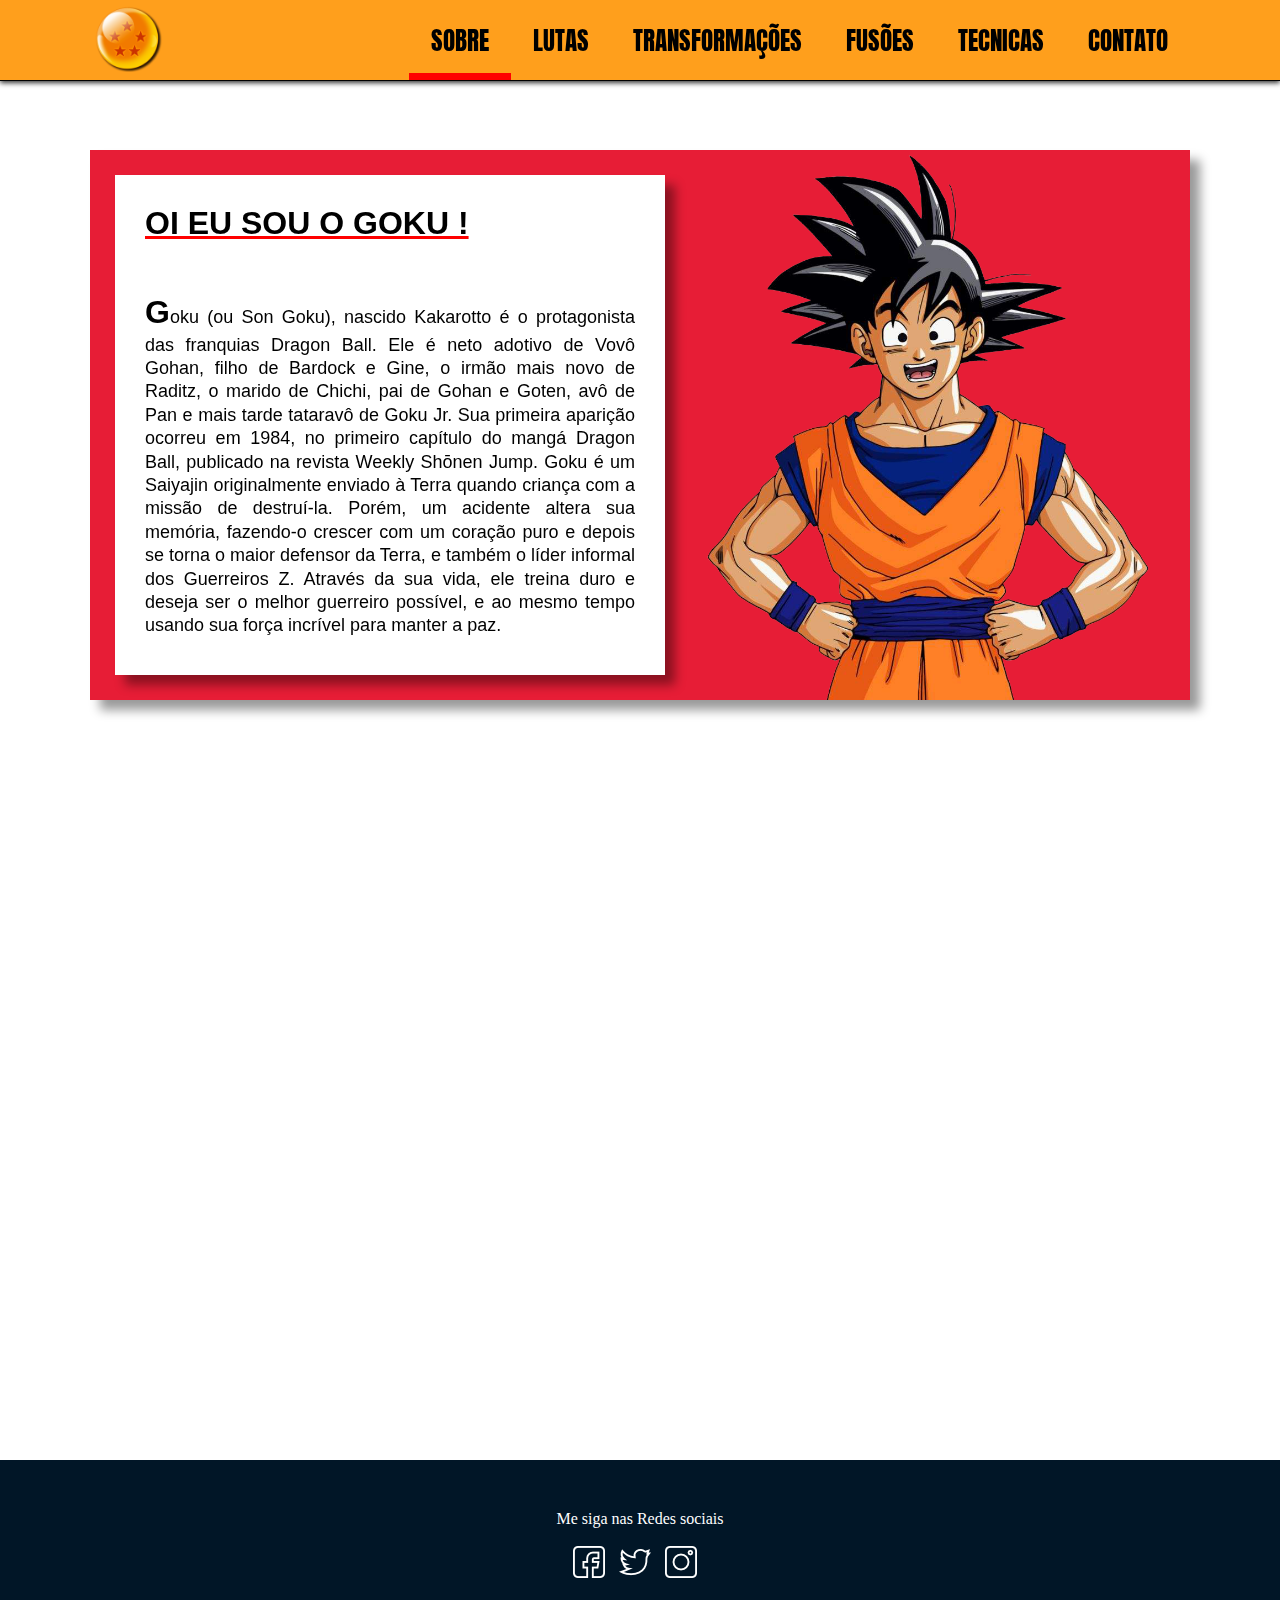
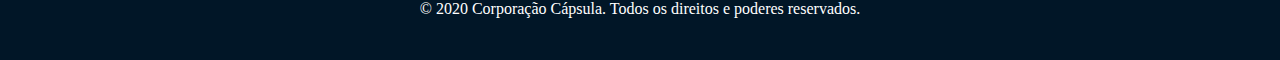
<file: index.html>
<!DOCTYPE html>
<html>

	<head>

		<link rel="shortcut icon" type="image/x-icon" href="image/esfera2.png"/>
		<meta charset="utf-8">
		<title>Goku</title>
		<link rel="stylesheet" type="text/css" href="css/style.css">
		<link href="css/aos.css" rel="stylesheet">

	</head>

	<body> <!--corpo do site-->
		<header> <!--container superior-->
			<nav> <!--menu superior-->
				<div class="logo" alt="Esfera do Dragão" title="Esfera do Dragão"> <!--logo do menu-->
					
					<a href="index.html"><img src="image/esfera.png" width="75px"></a> <!--caminho da imagem-->
					
				</div>

				<ul> <!--lista não ordenada-->
					<li> <!-- elementos da lista-->
						<a href="index.html">sobre

							<span class="bordabaixo"></span>

						</a>
					</li>					
					<li><a href="lutas1.html">lutas</a></li>
					<li><a href="transformacoes.html">transformações</a></li>
					<li><a href="fusoes.html">fusões</a></li>
					<li><a href="tecnicas.html">tecnicas</a></li>
					<li><a href="contato.html">contato</a></li>
				</ul>
			</nav>
		</header> <!--menu superior-->

		<main> <!--container do corpo-->
			<div class="cxhome" data-aos="fade-right" data-aos-duration="1000" data-aos-once="true"> <!--div container que segura todos os elementos com as chamadas dos javascripts-->
				<div>

					<img class="img-goku" src="image/goku1.png" width="445px" alt="Goku"  title="Goku"> <!--imagem de background-->

				</div>
					
				<div class="cxmeio1" data-aos="fade-right" data-aos-duration="1800" data-aos-once="true"> <!--caixa branca que segura os elementos de texto-->
					<div class="cxtext1"> <!--elementos de texto-->
							
						<h1>oi eu sou o goku !</h1>
						<p>Goku (ou Son Goku), nascido Kakarotto é o protagonista das franquias Dragon Ball. Ele é neto adotivo de Vovô Gohan, filho de Bardock e Gine, o irmão mais novo de Raditz, o marido de Chichi, pai de Gohan e Goten, avô de Pan e mais tarde tataravô de Goku Jr. Sua primeira aparição ocorreu em 1984, no primeiro capítulo do mangá Dragon Ball, publicado na revista Weekly Shōnen Jump. Goku é um Saiyajin originalmente enviado à Terra quando criança com a missão de destruí-la. Porém, um acidente altera sua memória, fazendo-o crescer com um coração puro e depois se torna o maior defensor da Terra, e também o líder informal dos Guerreiros Z. Através da sua vida, ele treina duro e deseja ser o melhor guerreiro possível, e ao mesmo tempo usando sua força incrível para manter a paz.</p>

					</div>
				</div>	
			</div>

			<div class="cxhome2" data-aos="fade-right" data-aos-duration="1000" data-aos-once="true"> <!--div container que segura todos os elementos com as chamadas dos javascripts-->
				<div>

					<img class="img-goku1" src="image/gokuuvem.png" width="435px" alt="Goku na nuvem voadora"  title="Goku na nuvem voadora"> <!--imagem de background-->

				</div>
					
				<div class="cxmeio2" data-aos="fade-right" data-aos-duration="1800" data-aos-once="true"> <!--caixa branca que segura os elementos de texto-->
					<div class="cxtext2"> <!--elementos de texto-->
							
						<h1>Criação e Concepção</h1>
						<p>Goku foi baseado em um do primeiros personagens de Toriyama chamado Tanton, o protagonista da série Dragon Boy. Nessa história, a principal característica física de Tanton era um par de asas. Quando Akira decidiu criar Dragon Ball, ele usou o romance Jornada ao Oeste de Wu Cheng'en como inspiração. O nome adotado por Toriyama para a personagem é a escrita japonesa do nome chinês Sun Wukong, que é a personagem central da história. Para ser criativo com o personagem, Toriyama declarou que ele projetou Goku para ser um garoto humano com um rabo de macaco, em vez de ser um símio completo como Sun Wukong. Ele deciciu fazer isso porque o rabo seria visível até mesmo quando Goku tentava escondê-lo. Apesar de Goku ser tratado como uma pessoa de outro planeta, Toriyama tinha inicialmente a ideia de fazer dele um terráqueo, mas, com a introdução de novos lutadores de outros planetas, foi mais tarde estabelecido que Goku é um Saiyajin.</p>

					</div>
				</div>	
			</div>			
				
			<script src="js/aos.js"></script>
			<script>AOS.init();</script>

		</main> <!--container do corpo-->

		<footer> <!-- rodapé -->
			
				<p>Me siga nas Redes sociais</p>
				<br>
				<a href="https://www.facebook.com/GokuOficialDBS" target="blank"><img src="image/social-facebook.png" alt="Link Facebook" title="Rede Social Facebook"></a> <!-- ícone link facebook -->

				<a href="https://twitter.com/goku" target="blank"><img src="image/social-twitter.png" alt="Link Twitter" title="Rede Social Twitter"></a> <!-- ícone link twitter -->

				<a href="https://www.instagram.com/goku" target="blank"><img src="image/social-instagram.png" alt="Link Youtube" title="Rede Social Youtube"></a> <!-- ícone link facebook -->

				<br><br>
				<p>© 2020 Corporação Cápsula. Todos os direitos e poderes reservados.</p> <!-- Frase rodapé baixo -->

		</footer> <!-- rodapé -->
	</body> <!--corpo do site-->

</html>
</file>
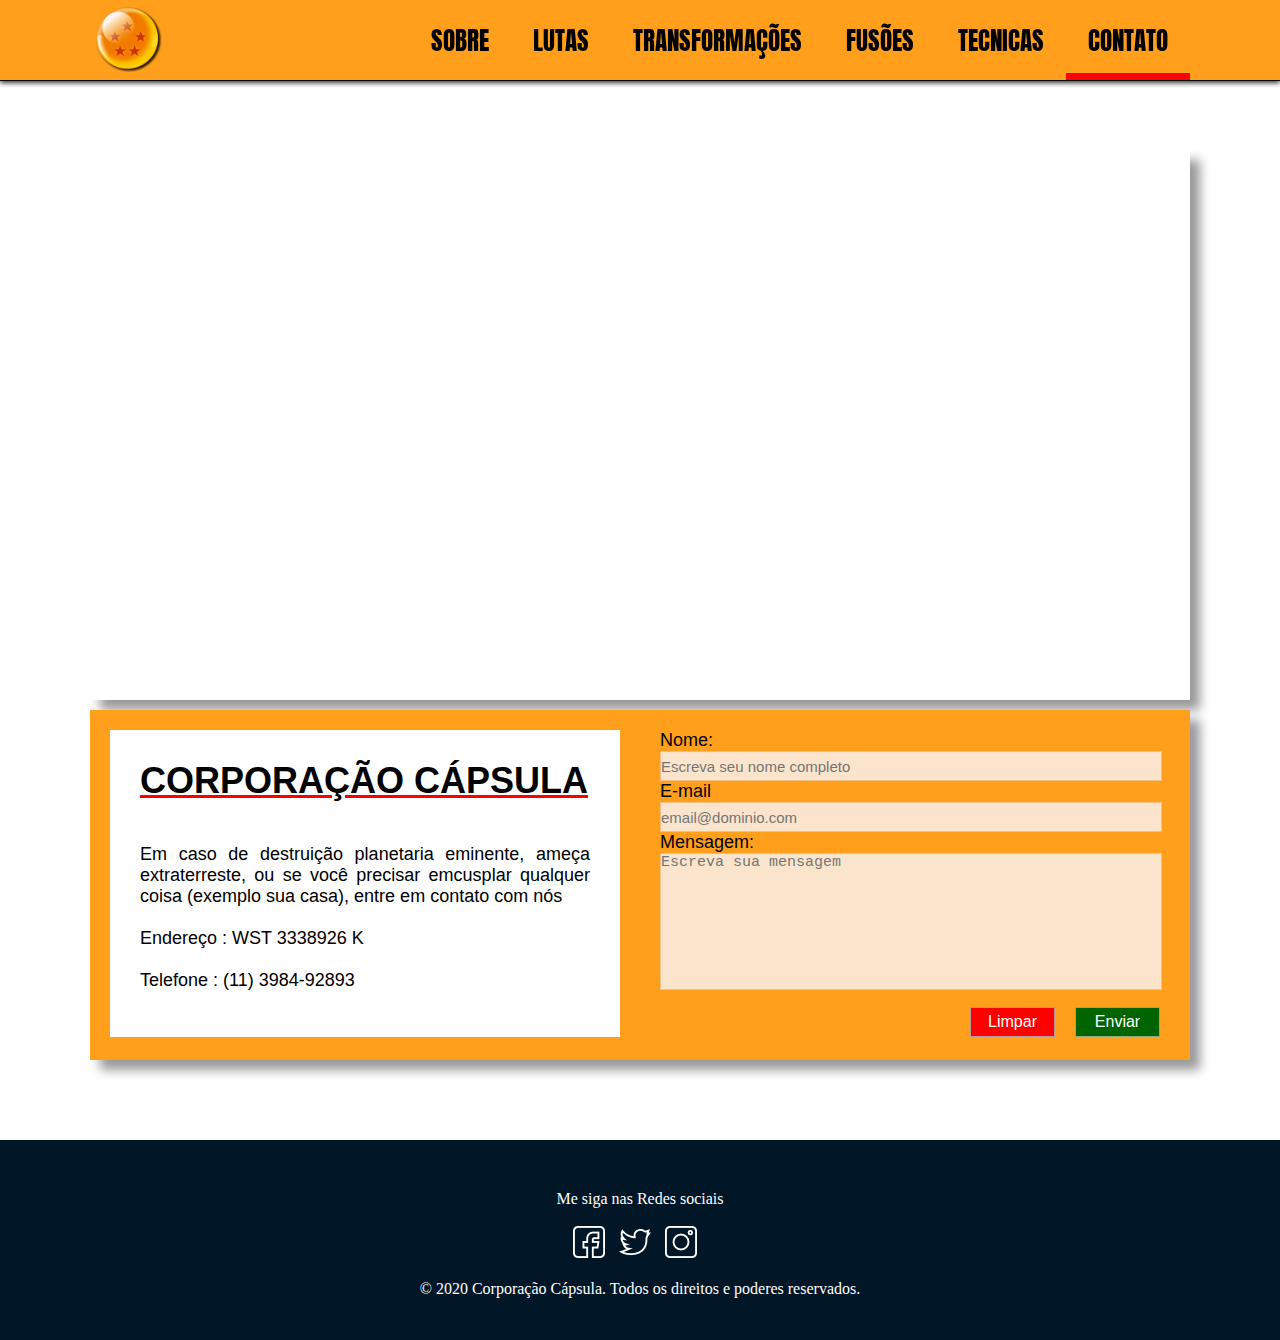
<file: contato.html>
<!DOCTYPE html>
<html>

	<head>

		<link rel="shortcut icon" type="image/x-icon" href="image/esfera2.png"/>
		<meta charset="utf-8">
		<title>Goku</title>
		<link rel="stylesheet" type="text/css" href="css/style.css">
		<link href="css/aos.css" rel="stylesheet">

	</head>

		<body> <!--corpo do site-->
			<header> <!--container superior-->					
				<nav> <!--menu superior-->
					<div class="logo"> <!--logo do menu-->
					
						<a href="index.html"><img src="image/esfera.png" width="75px" alt="Esfera do Dragão" title="Esfera do Dragão"></a> <!--caminho da imagem-->
					
					</div>

					<ul> <!--lista não ordenada-->					
						<li><a href="index.html">sobre</a></li> <!--elementos da lista-->
						<li><a href="lutas1.html">lutas</a></li>
						<li><a href="transformacoes.html">Transformações</a></li>
						<li><a href="fusoes.html">Fusões</a></li>
						<li><a href="tecnicas.html">Tecnicas</a></li>
						<li>
							<a href="contato.html">Contato

								<span class="bordabaixo"></span>

							</a>
						</li>					
					</ul>
				</nav>				
			</header>

			<main> <!--container do corpo-->
				<div class="contatobox"> <!--div que segura o mapa da google-->
                    
                    <iframe src="https://www.google.com/maps/embed?pb=!1m18!1m12!1m3!1d17504.333481497706!2d-47.615218215730074!3d-22.73445446307852!2m3!1f0!2f0!3f0!3m2!1i1024!2i768!4f13.1!3m3!1m2!1s0x94c631030b02f199%3A0x2a8d842feb3e384f!2zQ29ycG9yYcOnw6NvIEPDoXBzdWxh!5e0!3m2!1spt-BR!2sbr!4v1605655681673!5m2!1spt-BR!2sbr" width="1100px" height="550px" frameborder="0" style="border:0;" allowfullscreen="" aria-hidden="false" tabindex="0"></iframe>
                       
                </div>

                <div class="contbox"> <!--div que segura os elementos de texto e formulario-->
                    <div class="contatobox1"> <!--elementos de texto-->

                        <h1>Corporação Cápsula</h1><br><br>
                        <p>Em caso de destruição planetaria eminente, ameça extraterreste, ou se você precisar emcusplar qualquer coisa (exemplo sua casa), entre em contato com nós</p>
                        <br>
                        <p>Endereço :  WST 3338926 K</p>
                        <br>
                        <p>Telefone : (11) 3984-92893</p>
                                                                         
					</div>
					
                    <aside id="formulario"> <!--formulario-->
					    <form id="form" method="post" action="envia.php"> <!--chamada do php-->
						    <div> <!--div onde recebe o nome-->

							    <label for="nome"> Nome: </label>
								<input type="text" name="nome" id="NOME" placeholder="Escreva seu nome completo">
								
						    </div>		

						    <div> <!--div onde recebe o email-->

							    <label for="email">E-mail</label>
							    <input type="text" name="email" id="EMAIL" placeholder="email@dominio.com" required>

						    </div>

						    <div> <!--div onde recebe a mensagem-->

							    <label for="mensagem">Mensagem: </label>
							    <textarea type="text" name="mensagem" id="MENSAGEM"placeholder="Escreva sua mensagem"></textarea>						

						    </div>

						    <input type="submit" value="Enviar" id="ENVIAR" class="BOTAO"> <!-- tag botão enviar -->
							<input type="reset" value="Limpar" id="LIMPAR" class="BOTAO"> <!-- tag botão limpar -->							
						</form>					
					</aside>					
                </div>        
				
				<script src="js/aos.js"></script>
				<script>AOS.init();</script>

			</main>

			<footer> <!-- rodapé -->
			
				<p>Me siga nas Redes sociais</p>
				<br>
				<a href="https://www.facebook.com/GokuOficialDBS" target="blank"><img src="image/social-facebook.png" alt="Link Facebook" title="Rede Social Facebook"></a> <!-- ícone link facebook -->

				<a href="https://twitter.com/goku" target="blank"><img src="image/social-twitter.png" alt="Link Twitter" title="Rede Social Twitter"></a> <!-- ícone link twitter -->

				<a href="https://www.instagram.com/goku" target="blank"><img src="image/social-instagram.png" alt="Link Youtube" title="Rede Social Youtube"></a> <!-- ícone link facebook -->

				<br><br>
				<p>© 2020 Corporação Cápsula. Todos os direitos e poderes reservados.</p> <!-- Frase rodapé baixo -->

			</footer> 
		</body>

</html>
</file>
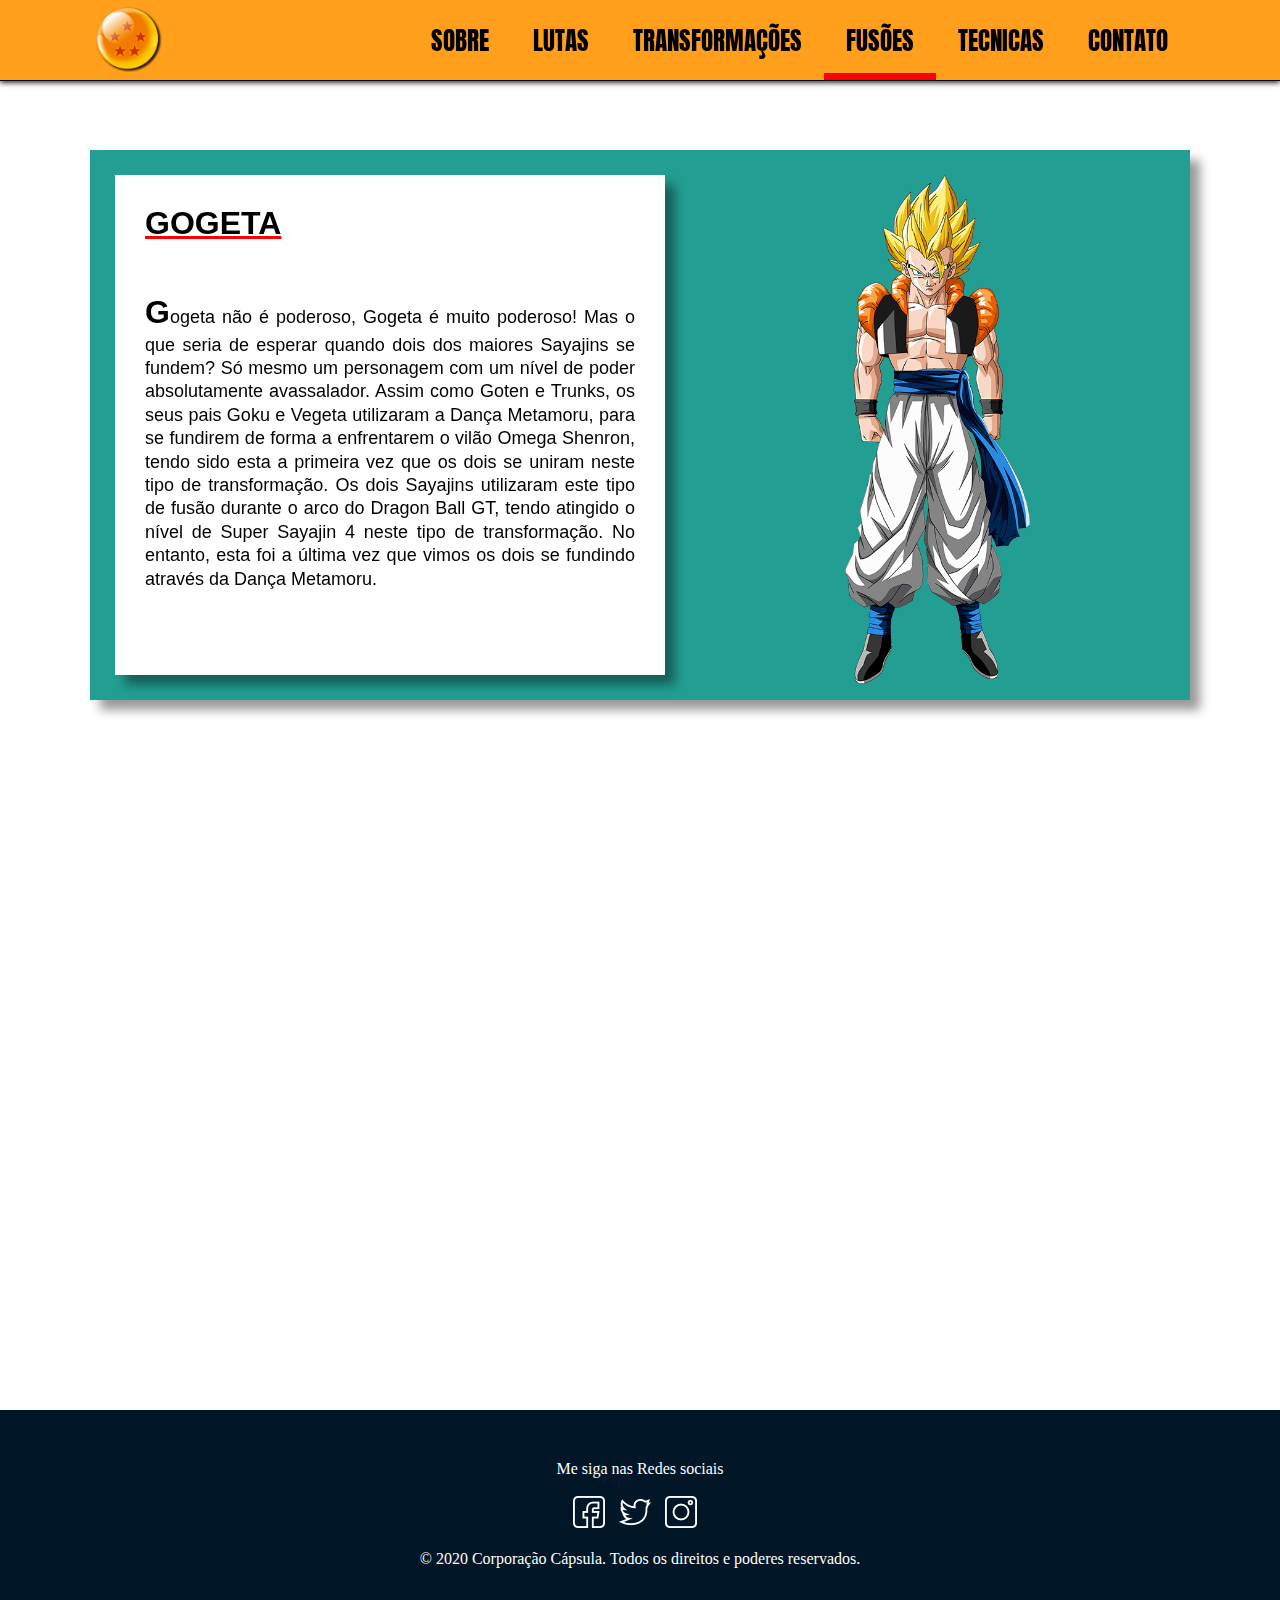
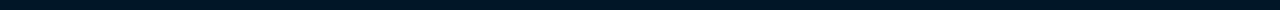
<file: fusoes.html>
<!DOCTYPE html>
<html>

	<head>

		<link rel="shortcut icon" type="image/x-icon" href="image/esfera2.png"/>
		<meta charset="utf-8">
		<title>Goku</title>
		<link rel="stylesheet" type="text/css" href="css/style.css">
		<link href="css/aos.css" rel="stylesheet">

	</head>

	<body> <!--corpo do site-->
		<header> <!--container superior-->
			<nav> <!--menu superior-->
				<div class="logo"> <!--logo do menu-->
					
					<a href="index.html"><img src="image/esfera.png" width="75px" alt="Esfera do Dragão" title="Esfera do Dragão"></a> <!--caminho da imagem-->
					
				</div>

				<ul> <!--lista não ordenada-->
					
					<li><a href="index.html">sobre</a></li> <!--elementos da lista-->
					<li><a href="lutas1.html">lutas</a></li>
                    <li><a href="transformacoes.html">Transformações</a></li>
                    <li>
						<a href="fusoes.html">Fusões
							
							<span class="bordabaixo"></span>

						</a>
					</li>
					<li><a href="tecnicas.html">Tecnicas</a></li>
					<li><a href="contato.html">Contato</a></li>
					
				</ul>
			</nav>
		</header>

		<main> <!--container do corpo-->
			<div class="cxtrans" data-aos="fade-right" data-aos-duration="1000" data-aos-once="true"> <!--div container que segura todos os elementos com as chamadas dos javascripts-->
				<div> <!--div segura e contem as imagens-->

					<img class="img-goku-fu" src="image/gogeta.png" width="185px" alt="Gogeta" title="Gogeta"> <!--caminho da imagem-->

				</div>
					
				<div class="cxmeio1" data-aos="fade-right" data-aos-duration="1800" data-aos-once="true"> <!--caixa branca que segura os elementos de texto-->
					<div class="cxtext1"> <!--elementos de texto-->
								
						<h1>Gogeta</h1>
						<p>Gogeta não é poderoso, Gogeta é muito poderoso! Mas o que seria de esperar quando dois dos maiores Sayajins se fundem? Só mesmo um personagem com um nível de poder absolutamente avassalador. Assim como Goten e Trunks, os seus pais Goku e Vegeta utilizaram a Dança Metamoru, para se fundirem de forma a enfrentarem o vilão Omega Shenron, tendo sido esta a primeira vez que os dois se uniram neste tipo de transformação. Os dois Sayajins utilizaram este tipo de fusão durante o arco do Dragon Ball GT, tendo atingido o nível de Super Sayajin 4 neste tipo de transformação. No entanto, esta foi a última vez que vimos os dois se fundindo através da Dança Metamoru.</p>

					</div>
				</div>	
            </div>
                
			<div class="cxtrans" data-aos="fade-left" data-aos-duration="1000" data-aos-once="true"> <!--div container que segura todos os elementos com as chamadas dos javascripts-->
				<div> <!--div segura e contem as imagens-->

					<img class="img-goku-fu3" src="image/vegetto2.png" width="250px" alt="Vegetto" title="Vegetto"> <!--caminho da imagem-->
                    <img class="img-goku-fu2" src="image/vegetto.png" width="180px" alt="Vegetto Super Sayajin Azul" title="Vegetto Super Sayajin Azul">

				</div>
					
				<div class="cxmeio1" data-aos="fade-left" data-aos-duration="1800" data-aos-once="true"> <!--caixa branca que segura os elementos de texto-->									
					<div class="cxtext1"> <!--elementos de texto-->								
						
						<h1>Vegetto</h1>
						<p>Esta é uma das fusões mais populares. Vegetto utiliza um uniforme igual ao de Goku mas com as cores invertidas e umas botas como as de Vegeta. O seu cabelo é claramente mais parecido com o do Vegeta, contudo quando transformado em Super Sayajin o personagem é quase absolutamente idêntico a Goku. Vegetto é ainda a fusão que atingiu o nível de transformação Super Sayajin mais elevado, tendo chegado ao nível Super Sayajin Azul durante a série Dragon Ball Super.</p>

					</div>
				</div>					
			</div>                
							
			<script src="js/aos.js"></script>
			<script>AOS.init();</script>

		</main>

		<footer> <!-- rodapé -->
			
			<p>Me siga nas Redes sociais</p>
			<br>
			<a href="https://www.facebook.com/GokuOficialDBS" target="blank"><img src="image/social-facebook.png" alt="Link Facebook" title="Rede Social Facebook"></a> <!-- ícone link facebook -->

			<a href="https://twitter.com/goku" target="blank"><img src="image/social-twitter.png" alt="Link Twitter" title="Rede Social Twitter"></a> <!-- ícone link twitter -->

			<a href="https://www.instagram.com/goku" target="blank"><img src="image/social-instagram.png" alt="Link Youtube" title="Rede Social Youtube"></a> <!-- ícone link facebook -->

			<br><br>
			<p>© 2020 Corporação Cápsula. Todos os direitos e poderes reservados.</p> <!-- Frase rodapé baixo -->

		</footer> 
	</body>

</html>
</file>
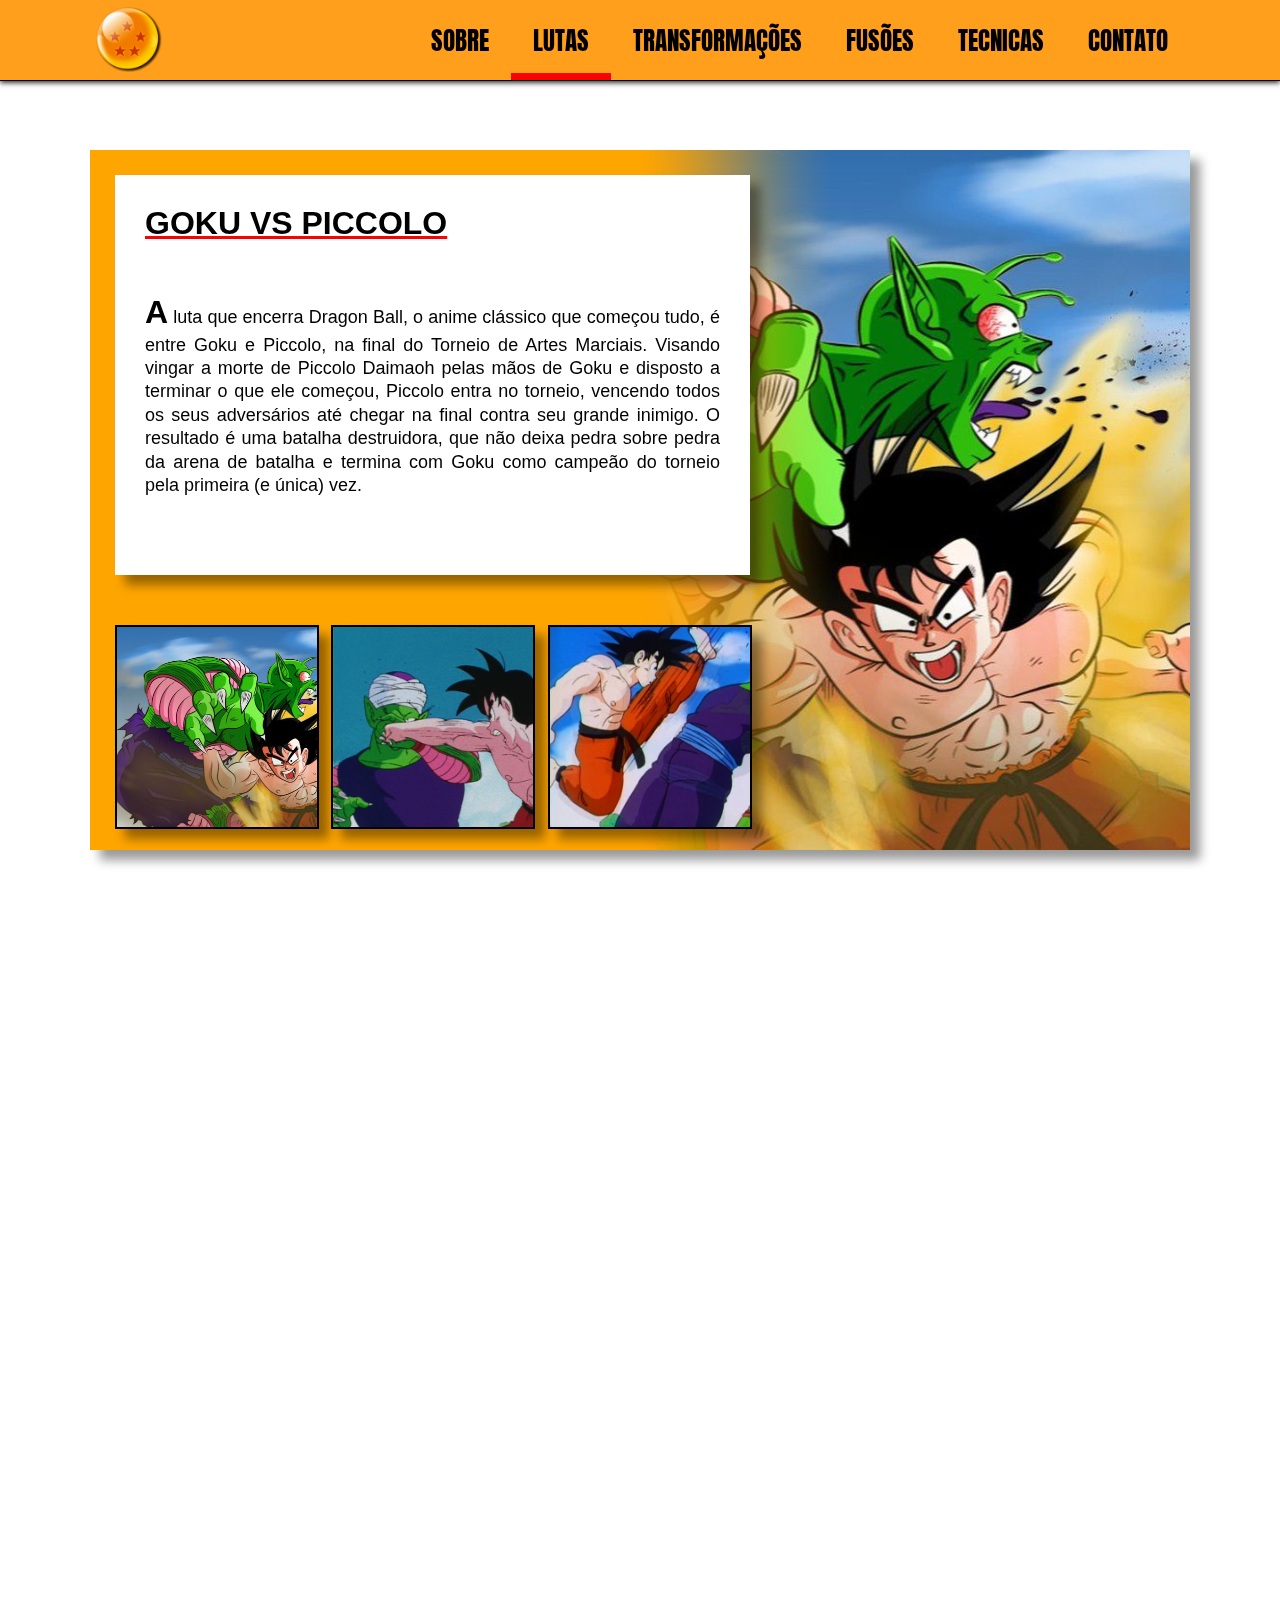
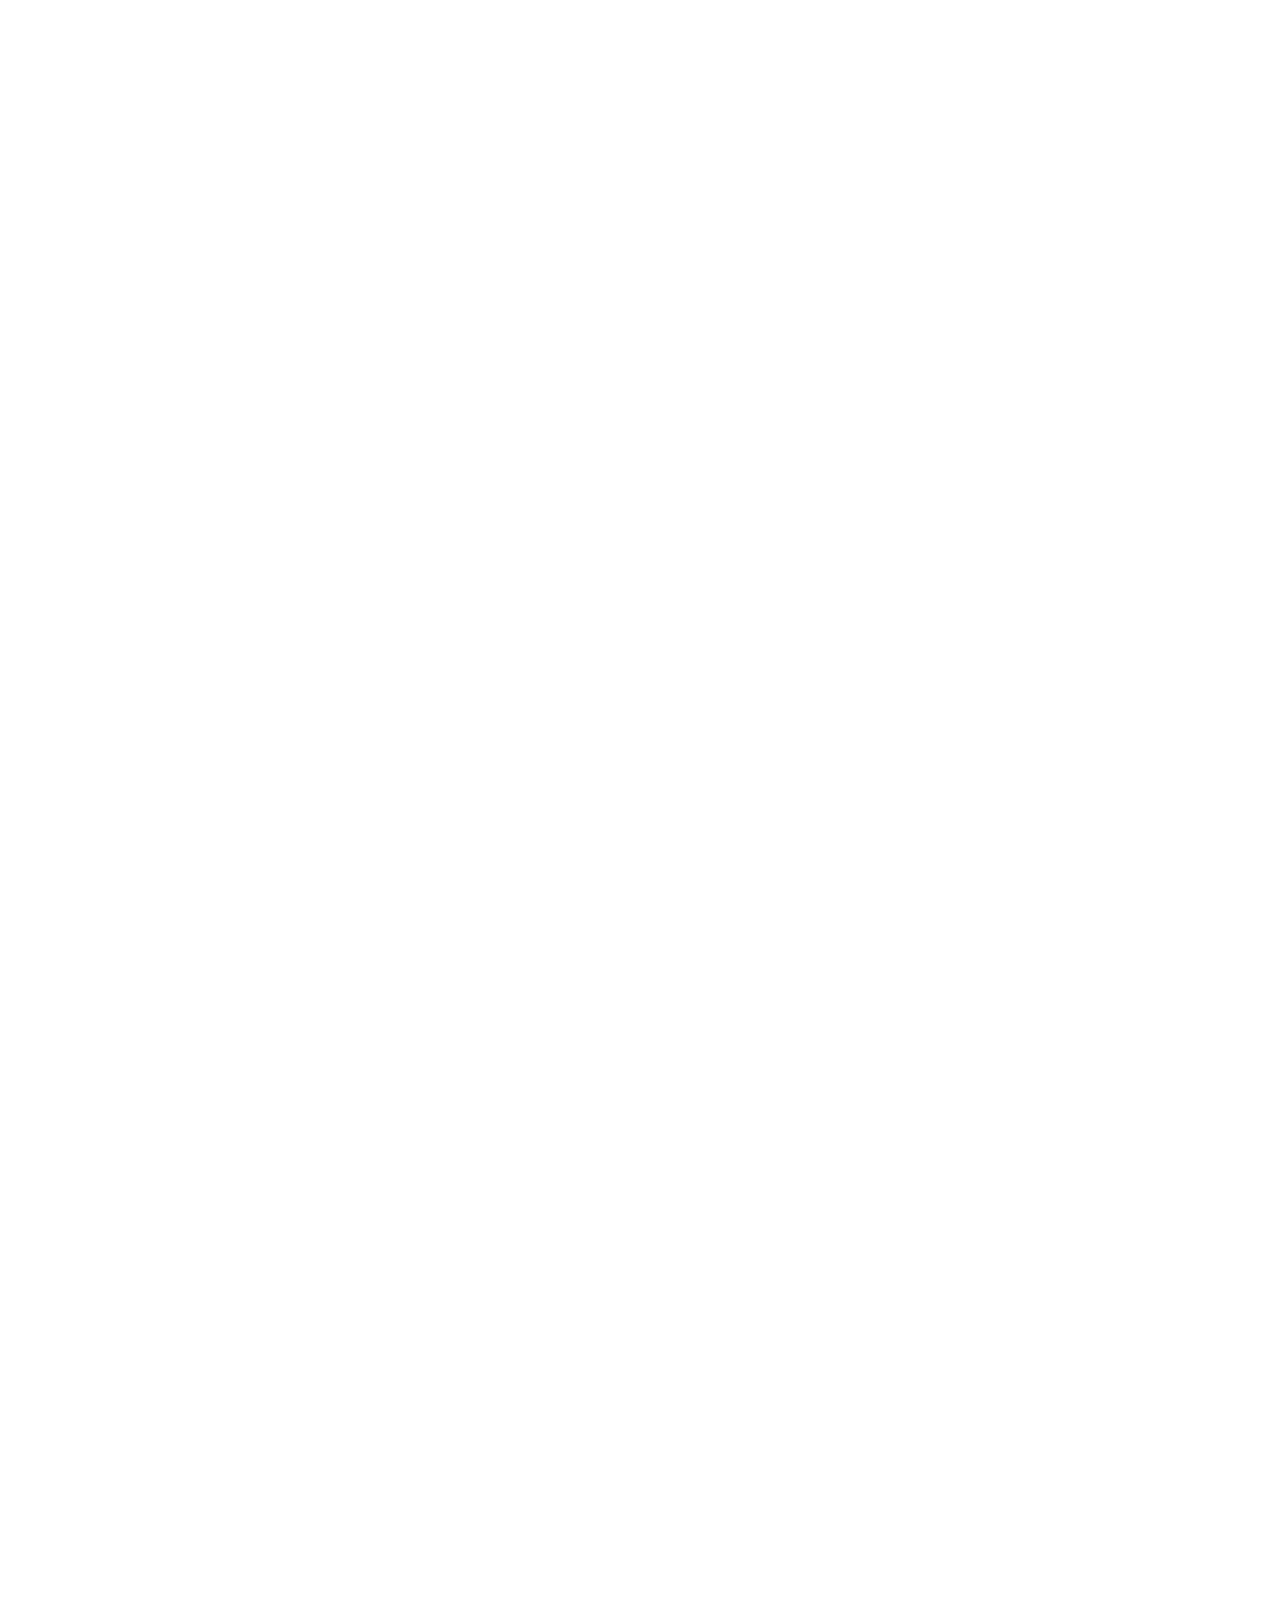
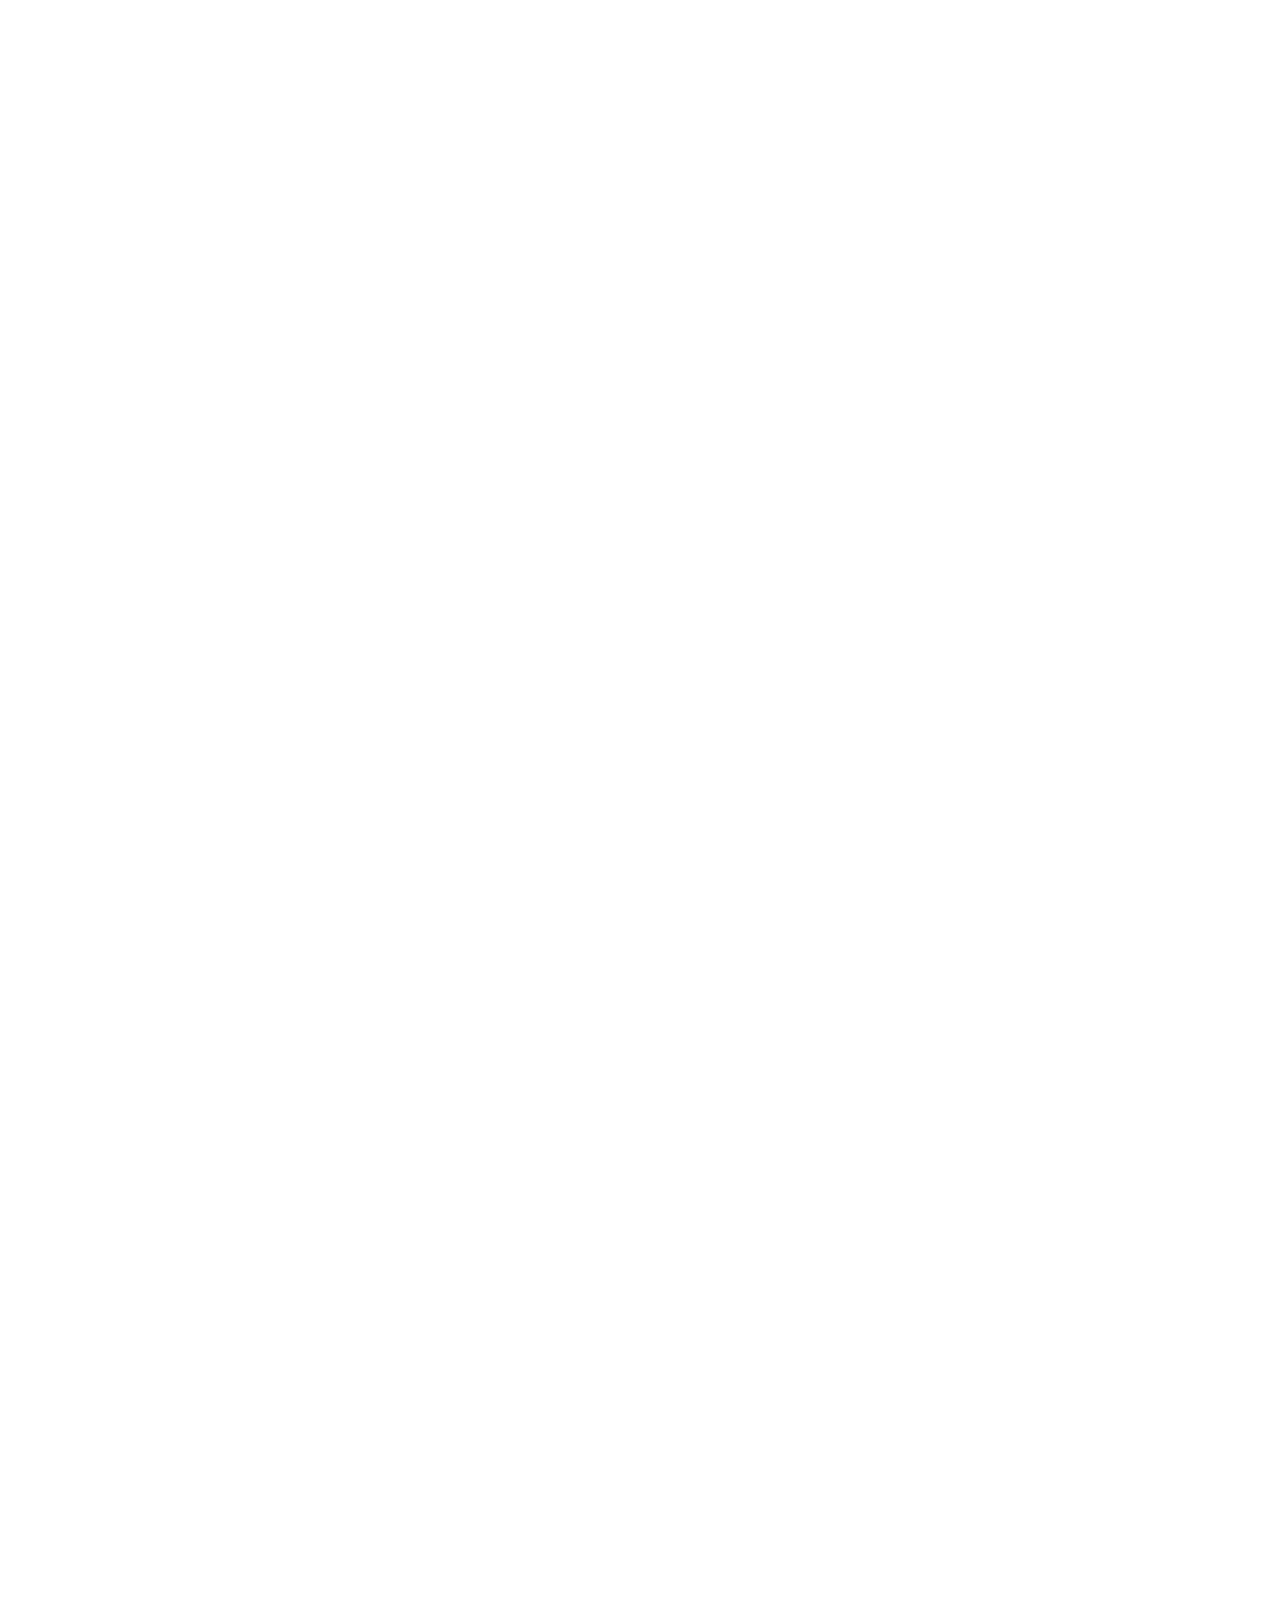
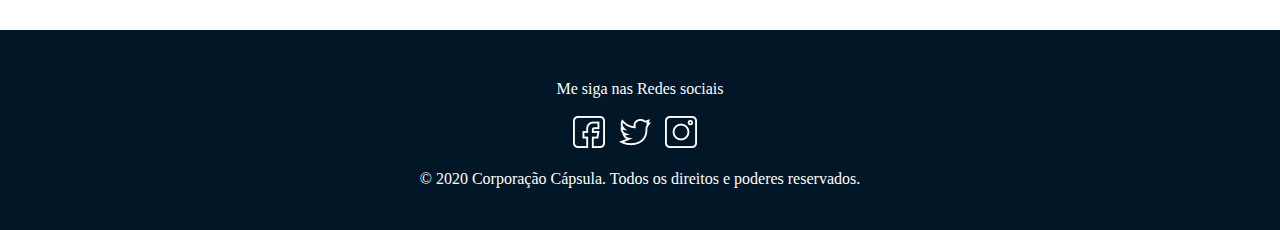
<file: lutas1.html>
<!DOCTYPE html>
<html>

	<head>
		
		<link rel="shortcut icon" type="image/x-icon" href="image/esfera2.png"/>
		<meta charset="utf-8">
		<title>Goku</title>
		<link rel="stylesheet" type="text/css" href="css/style.css">
		<link href="css/aos.css" rel="stylesheet">
		<link href="css/lightbox.css" rel="stylesheet"/>

	</head>


	<body> <!--corpo do site-->
		<header> <!--container superior-->					
			<nav> <!--menu superior-->
				<div class="logo" alt="Esfera do Dragão" title="Esfera do Dragão"> <!--logo do menu-->
					
					<a href="index.html"><img src="image/esfera.png" width="75px"></a> <!--caminho da imagem-->
					
				</div>

				<ul> <!--lista não ordenada-->					
					<li><a href="index.html">sobre</a></li> <!--elementos da lista-->
					<li>
						<a href="lutas1.html">lutas

							<span class="bordabaixo"></span>

						</a>
					</li>
					<li><a href="transformacoes.html">Transformações</a></li>
					<li><a href="fusoes.html">Fusões</a></li>
					<li><a href="tecnicas.html">Tecnicas</a></li>
					<li><a href="contato.html">Contato</a></li>					
				</ul>
			</nav>
		</header>


		<main> <!--container do corpo-->
			<div class="cx" data-aos="fade-right" data-aos-duration="1000" data-aos-once="true" > <!--div container que segura todos os elementos com as chamadas dos javascripts-->					
				<div class="cxmeio" data-aos="fade-right" data-aos-duration="1800" data-aos-once="true"> <!--caixa branca que segura os elementos de texto-->									
					<div class="cxtext"> <!--elementos de texto-->
								
						<h1>Goku vs Piccolo</h1>
						<p>A luta que encerra Dragon Ball, o anime clássico que começou tudo, é entre Goku e Piccolo, na final do Torneio de Artes Marciais. Visando vingar a morte de Piccolo Daimaoh pelas mãos de Goku e disposto a terminar o que ele começou, Piccolo entra no torneio, vencendo todos os seus adversários até chegar na final contra seu grande inimigo. O resultado é uma batalha destruidora, que não deixa pedra sobre pedra da arena de batalha e termina com Goku como campeão do torneio pela primeira (e única) vez.</p>

					</div>
							
					<div class="cximgbox"> <!--imagens que ficam dentro da div-->

						<a href="image/gokuvspicolo.jpg" data-lightbox="roadtrip"><img src="image/gokuvspicolo.jpg"width="260px" alt="Goku vs Piccolo" title="Goku vs Piccolo"></a> <!--caminho das imagens-->

					</div>

					<div class="cximgbox">

						<a href="image/gokuvspicolo2.jpg" data-lightbox="roadtrip"><img src="image/gokuvspicolo2.jpg" data-lightbox="roadtrip" width="270px" alt="Goku vs Piccolo" title="Goku vs Piccolo"></a>

					</div>

					<div class="cximgbox">

						<a href="image/gokuvspicolo3.jpg" data-lightbox="roadtrip"><img src="image/gokuvspicolo3.jpg" data-lightbox="roadtrip" width="270px" alt="Goku vs Piccolo" title="Goku vs Piccolo"></a>

					</div>
				</div>						
			</div>
				
			<div class="cx2" data-aos="fade-left" data-aos-duration="1000" data-aos-once="true"> <!--div container que segura todos os elementos com as chamadas dos javascripts-->					
				<div class="cxmeio" data-aos="fade-left" data-aos-duration="1800" data-aos-once="true"> <!--caixa branca que segura os elementos de texto-->									
					<div class="cxtext"> <!--elementos de texto-->
								
						<h1>Goku e Piccolo vs Raditz</h1>
						<p>Já no início de Dragon Ball Z, anos depois do final de Dragon Ball, Goku e Piccolo, ainda inimigos, precisam unir forças contra um novo e poderoso adversário: Raditz, que traz consigo uma verdade perturbadora sobre a origem de Goku. Juntos, os dois lutam com todas as suas forças contra o invasor para libertarem Gohan e salvarem a Terra, vencendo no final. Mas o custo é alto, já que Goku precisou sacrificar sua própria vida para que Piccolo pudesse dar o golpe final no inimigo.</p>

					</div>
							
					<div class="cximgbox"> <!--imagens que ficam dentro da div-->

						<a href="image/goku-picolo-raditz.jpg" data-lightbox="roadtrip"><img src="image/goku-picolo-raditz.jpg" width="260px" alt="Goku vs Piccolo vs Raditz" title="Goku vs Piccolo vs Raditz"></a> <!--caminho das imagens-->

					</div>

					<div class="cximgbox">

						<a href="image/goku-picolo-raditz2.jpg" data-lightbox="roadtrip"><img src="image/goku-picolo-raditz2.jpg" width="360px" alt="Goku vs Piccolo vs Raditz" title="Goku vs Piccolo vs Raditz"></a>

					</div>

					<div class="cximgbox">

						<a href="image/goku-picolo-raditz3.jpg" data-lightbox="roadtrip"><img src="image/goku-picolo-raditz3.jpg" width="270px" alt="Goku vs Piccolo vs Raditz" title="Goku vs Piccolo vs Raditz"></a>

					</div>
				</div>						
			</div>					
				
			<div class="cx3" data-aos="fade-right" data-aos-duration="1000" data-aos-once="true"> <!--div container que segura todos os elementos com as chamadas dos javascripts-->					
				<div class="cxmeio" data-aos="fade-right" data-aos-duration="1800" data-aos-once="true"> <!--caixa branca que segura os elementos de texto-->									
					<div class="cxtext"> <!--elementos de texto-->
								
						<h1>Goku vs Vegeta</h1>
						<p>Antes de morrer, Raditz avisa: mais dois saiyajins ainda mais poderosos que ele estão chegando para reduzir a Terra à cinzas. Assim, todos os guerreiros Z começam seu treinamento, se preparando para o confronto. No final, tudo é decidido em uma luta entre Goku e Vegeta, o príncipe dos saiyajins, que fazia sua primeira participação ativa na história ali. Não foi nada fácil, mas ele foi derrotado pelos heróis da Terra, vivendo para lutar um outro dia.</p>

					</div>
							
					<div class="cximgbox"> <!--imagens que ficam dentro da div-->

						<a href="image/goku-vegeta.jpg" data-lightbox="roadtrip"><img src="image/goku-vegeta.jpg" width="275px" alt="Goku vs Vegeta" title="Goku vs Vegeta"></a> <!--caminho das imagens-->

					</div>

					<div class="cximgbox">

						<a href="image/goku-vegeta2.jpg" data-lightbox="roadtrip"><img src="image/goku-vegeta2.jpg" width="200px" alt="Goku vs Vegeta" title="Goku vs Vegeta"></a> 

					</div>

					<div class="cximgbox">

						<a href="image/goku-vegeta3.jpg" data-lightbox="roadtrip"><img src="image/goku-vegeta3.jpg" width="200px" alt="Goku vs Vegeta" title="Goku vs Vegeta"></a> 

					</div>
				</div>
			</div>

			<div class="cx4" data-aos="fade-left" data-aos-duration="1000" data-aos-once="true"> <!--div container que segura todos os elementos com as chamadas dos javascripts-->
				<div class="cxmeio" data-aos="fade-left" data-aos-duration="1800" data-aos-once="true"> <!--caixa branca que segura os elementos de texto-->									
					<div class="cxtext"> <!--elementos de texto-->
								
						<h1>Goku vs Freeza</h1>
						<p>A luta de Goku contra Freeza é uma das mais marcantes não só da saga Dragon Ball, mas de toda a história dos animes do gênero shonen. Foi nela que o saiyajin criado na Terra atingiu pela primeira vez a forma de Super Saiyajin, ostentando cabelos dourados e olhos verdes. Também é a luta mais longa de toda a saga: do começo até o final, foram cinco meses de exibição no Japão até que Namekusei finalmente explodisse e Freeza caísse derrotado. Ufa!</p>

					</div>
							
					<div class="cximgbox"> <!--imagens que ficam dentro da div-->

						<a href="image/gokufreeza.jpg" data-lightbox="roadtrip"><img src="image/gokufreeza.jpg" width="260px" alt="Goku vs Freeza" title="Goku vs Freeza"></a> <!--caminho das imagens-->

					</div>

					<div class="cximgbox">

						<a href="image/gokufreeza2.jpg" data-lightbox="roadtrip"><img src="image/gokufreeza2.jpg" width="360px" alt="Goku vs Freeza" title="Goku vs Freeza"></a> <!--caminho das imagens-->

					</div>

					<div class="cximgbox">

						<a href="image/gokufreeza3.jpg" data-lightbox="roadtrip"><img src="image/gokufreeza3.jpg" width="360px" alt="Goku vs Freeza" title="Goku vs Freeza"></a> <!--caminho das imagens-->

					</div>
				</div>
			</div>
				
			<div class="cx5" data-aos="fade-right" data-aos-duration="1000" data-aos-once="true"> <!--div container que segura todos os elementos com as chamadas dos javascripts-->					
				<div class="cxmeio"data-aos="fade-right" data-aos-duration="1800" data-aos-once="true"> <!--caixa branca que segura os elementos de texto-->									
					<div class="cxtext"> <!--elementos de texto-->
								
						<h1>Goku vs Kid Buu</h1>
						<p>A luta final de Dragon Ball Z também é a mais emocionante delas. Com o destino de todo o universo na balança, Goku usa todo o seu poder para deter a forma final de Majin Buu, mas nem mesmo a forma do Super Saiyajin 3 parece dar resultado, uma vez que o vilão nunca se cansa, ao contrário de Goku. No final, usando uma poderosíssima Genki Dama, Goku finalmente consegue vencer Buu. Mas não sem uma ajudinha do Mister Satan, que foi quem convenceu os terráqueos a oferecerem sua energia ao herói.</p>

					</div>
							
					<div class="cximgbox"> <!--imagens que ficam dentro da div-->

						<a href="image/gokubuu.jpg" data-lightbox="roadtrip"><img src="image/gokubuu.jpg" width="282px" alt="Goku vs Kid buu" title="Goku vs Kid buu"></a> <!--caminho das imagens-->

					</div>

					<div class="cximgbox">

						<a href="image/gokubuu2.jpg" data-lightbox="roadtrip"><img src="image/gokubuu2.jpg" width="360px" alt="Goku vs Kid buu" title="Goku vs Freeza"></a> <!--caminho das imagens-->

					</div>

					<div class="cximgbox">

						<a href="image/gokubuu3.jpg" data-lightbox="roadtrip"><img src="image/gokubuu3.jpg" width="270px" alt="Goku vs Kid buu" title="Goku vs Kid buu"></a> <!--caminho das imagens-->

					</div>
				</div>
			</div>

			<div class="cx6" data-aos="fade-left" data-aos-duration="1000" data-aos-once="true"> <!--div container que segura todos os elementos com as chamadas dos javascripts-->					
				<div class="cxmeio" data-aos="fade-left" data-aos-duration="1800" data-aos-once="true"> <!--caixa branca que segura os elementos de texto-->									
					<div class="cxtext"> <!--elementos de texto-->
								
						<h1>Goku vs Kefla</h1>
						<p>O arco do Torneio do Poder é tranquilamente o melhor de Dragon Ball Super, apresentando as melhores lutas de toda a série. Uma das melhores desta saga é a de Goku contra Kefla, durante o combate, Goku alcança o Instinto Superior, um nível de poder que até os deuses da destruição tem dificuldade para controlar. O momento final da luta, com Goku "surfando" na energia da adversária e descarregando todo seu poder no Kamehameha foi um dos momentos mais marcantes da serie Super.</p>

					</div>
							
					<div class="cximgbox"> <!--imagens que ficam dentro da div-->

						<a href="image/gokukefla2.jpg" data-lightbox="roadtrip"><img src="image/gokukefla2.jpg" width="360px" alt="Goku vs Klefla" title="Goku vs Klefla"></a> <!--caminho das imagens-->

					</div>

					<div class="cximgbox">

						<a href="image/gokukefla4.png" data-lightbox="roadtrip"><img src="image/gokukefla4.png" width="360px" alt="Goku vs Klefla" title="Goku vs Klefla"></a> <!--caminho das imagens-->

					</div>

					<div class="cximgbox">

						<a href="image/gokukefla3.jpg" data-lightbox="roadtrip"><img src="image/gokukefla3.jpg" width="365px" alt="Goku vs Klefla" title="Goku vs Klefla"></a> <!--caminho das imagens-->

					</div>
				</div>
			</div>
			
			<script src="js/aos.js"></script>
			<script>AOS.init();</script>
			<script src="js/lightbox-plus-jquery.js"></script>

		</main>
	
		<footer> <!-- rodapé -->
			
			<p>Me siga nas Redes sociais</p>
			<br>
			<a href="https://www.facebook.com/GokuOficialDBS" target="blank"><img src="image/social-facebook.png" alt="Link Facebook" title="Rede Social Facebook"></a> <!-- ícone link facebook -->

			<a href="https://twitter.com/goku" target="blank"><img src="image/social-twitter.png" alt="Link Twitter" title="Rede Social Twitter"></a> <!-- ícone link twitter -->

			<a href="https://www.instagram.com/goku" target="blank"><img src="image/social-instagram.png" alt="Link Youtube" title="Rede Social Youtube"></a> <!-- ícone link facebook -->

			<br><br>
			<p>© 2020 Corporação Cápsula. Todos os direitos e poderes reservados.</p> <!-- Frase rodapé baixo -->

		</footer> 
	</body>

</html>
</file>
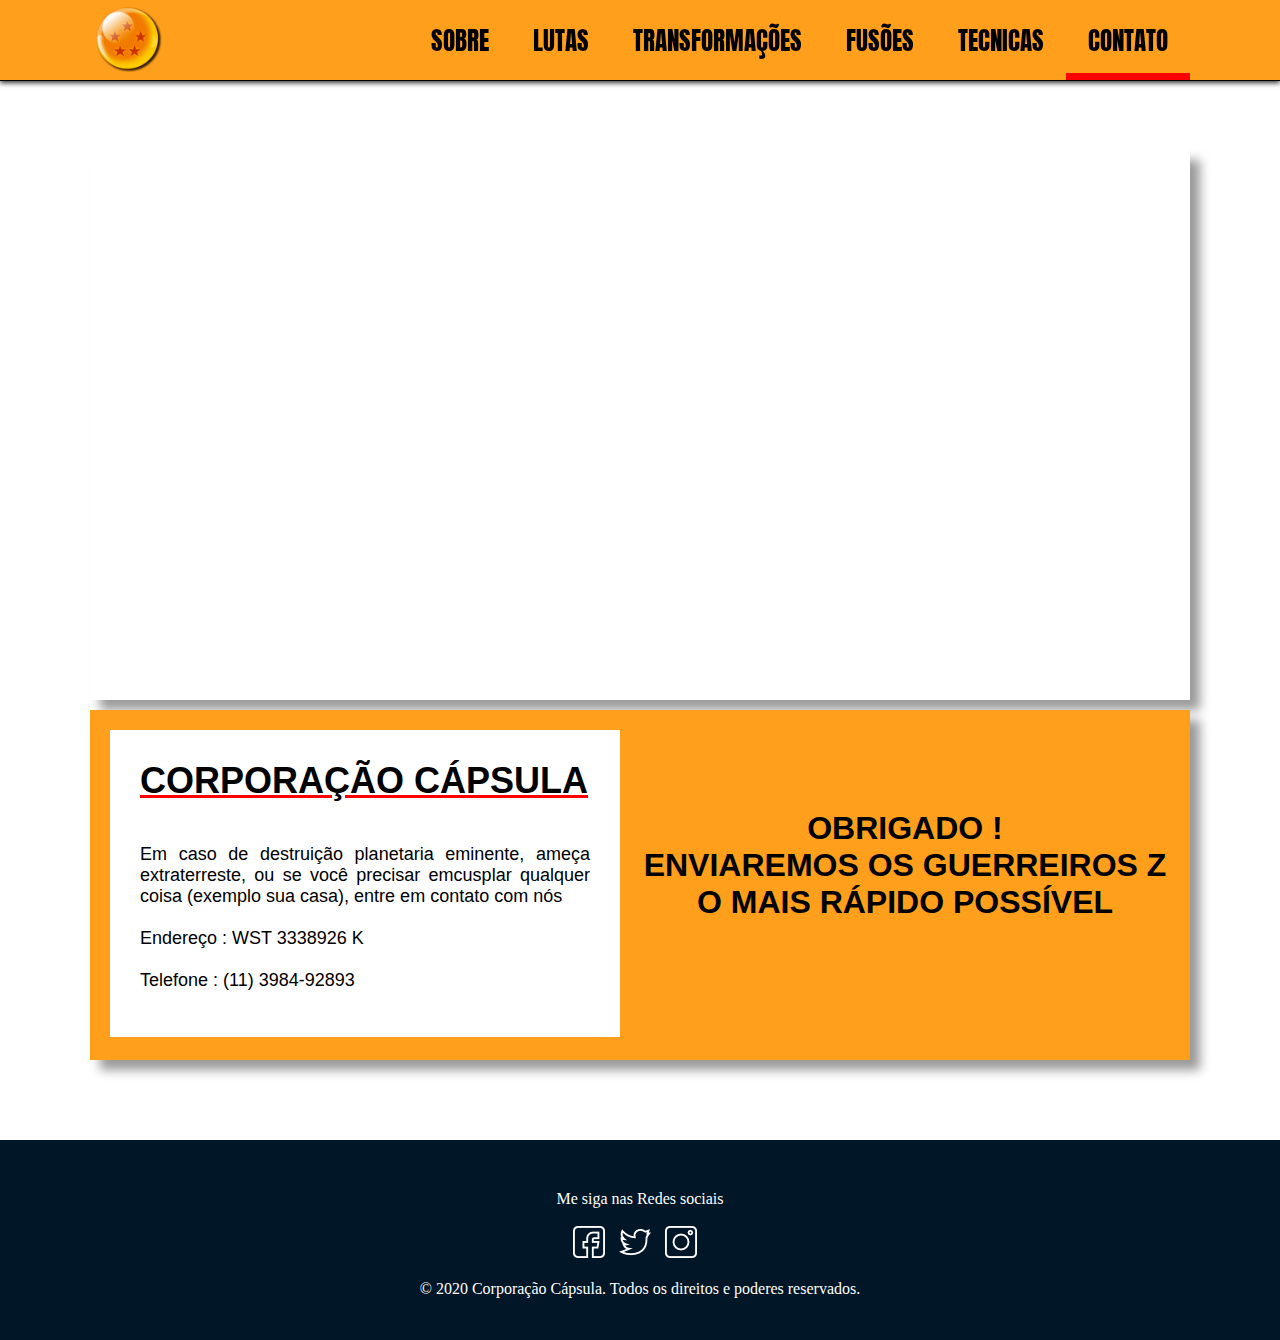
<file: obrigado.html>
<!DOCTYPE html>
<html>

	<head>

		<link rel="shortcut icon" type="image/x-icon" href="image/esfera2.png"/>
		<meta charset="utf-8">
		<title>Goku</title>
		<link rel="stylesheet" type="text/css" href="css/style.css">
		<link href="css/aos.css" rel="stylesheet">

	</head>

		<body> <!--corpo do site-->
			<header> <!--container superior-->					
				<nav> <!--menu superior-->
					<div class="logo"> <!--logo do menu-->
					
						<a href="index.html"><img src="image/esfera.png" width="75px" alt="Esfera do Dragão" title="Esfera do Dragão"></a> <!--caminho da imagem-->
					
					</div>

					<ul> <!--lista não ordenada-->					
						<li><a href="index.html">sobre</a></li> <!--elementos da lista-->
						<li><a href="lutas1.html">lutas</a></li>
						<li><a href="transformacoes.html">Transformações</a></li>
						<li><a href="fusoes.html">Fusões</a></li>
						<li><a href="tecnicas.html">Tecnicas</a></li>
						<li>
							<a href="contato.html">Contato

								<span class="bordabaixo"></span>

							</a>
						</li>					
					</ul>
				</nav>

			</header>

			<main> <!--container do corpo-->
				<div class="contatobox"> <!--div que segura o mapa da google-->

                    <iframe src="https://www.google.com/maps/embed?pb=!1m18!1m12!1m3!1d17504.333481497706!2d-47.615218215730074!3d-22.73445446307852!2m3!1f0!2f0!3f0!3m2!1i1024!2i768!4f13.1!3m3!1m2!1s0x94c631030b02f199%3A0x2a8d842feb3e384f!2zQ29ycG9yYcOnw6NvIEPDoXBzdWxh!5e0!3m2!1spt-BR!2sbr!4v1605655681673!5m2!1spt-BR!2sbr" width="1100px" height="550px" frameborder="0" style="border:0;" allowfullscreen="" aria-hidden="false" tabindex="0"></iframe>
                       
                </div>

                <div class="contbox"> <!--div que segura os elementos de texto e formulario-->
                    <div class="contatobox1"> <!--elementos de texto-->

                        <h1>Corporação Cápsula</h1><br><br>
                        <p>Em caso de destruição planetaria eminente, ameça extraterreste, ou se você precisar emcusplar qualquer coisa (exemplo sua casa), entre em contato com nós</p>
                        <br>
                        <p>Endereço :  WST 3338926 K</p>
                        <br>
                        <p>Telefone : (11) 3984-92893</p>
                                                                         
					</div>
					
                    <aside id="formulario1"> <!--formulario-->

						<h1>OBRIGADO !<br> ENVIAREMOS OS GUERREIROS Z O MAIS RÁPIDO POSSÍVEL</h1>

					</aside>					
                </div>        
				
				<script src="js/aos.js"></script>
				<script>AOS.init();</script>

			</main>

			<footer> <!-- rodapé -->
			
				<p>Me siga nas Redes sociais</p>
				<br>
				<a href="https://www.facebook.com/GokuOficialDBS" target="blank"><img src="image/social-facebook.png" alt="Link Facebook" title="Rede Social Facebook"></a> <!-- ícone link facebook -->

				<a href="https://twitter.com/goku" target="blank"><img src="image/social-twitter.png" alt="Link Twitter" title="Rede Social Twitter"></a> <!-- ícone link twitter -->

				<a href="https://www.instagram.com/goku" target="blank"><img src="image/social-instagram.png" alt="Link Youtube" title="Rede Social Youtube"></a> <!-- ícone link facebook -->

				<br><br>
				<p>© 2020 Corporação Cápsula. Todos os direitos e poderes reservados.</p> <!-- Frase rodapé baixo -->

			</footer> 
		</body>

</html>
</file>
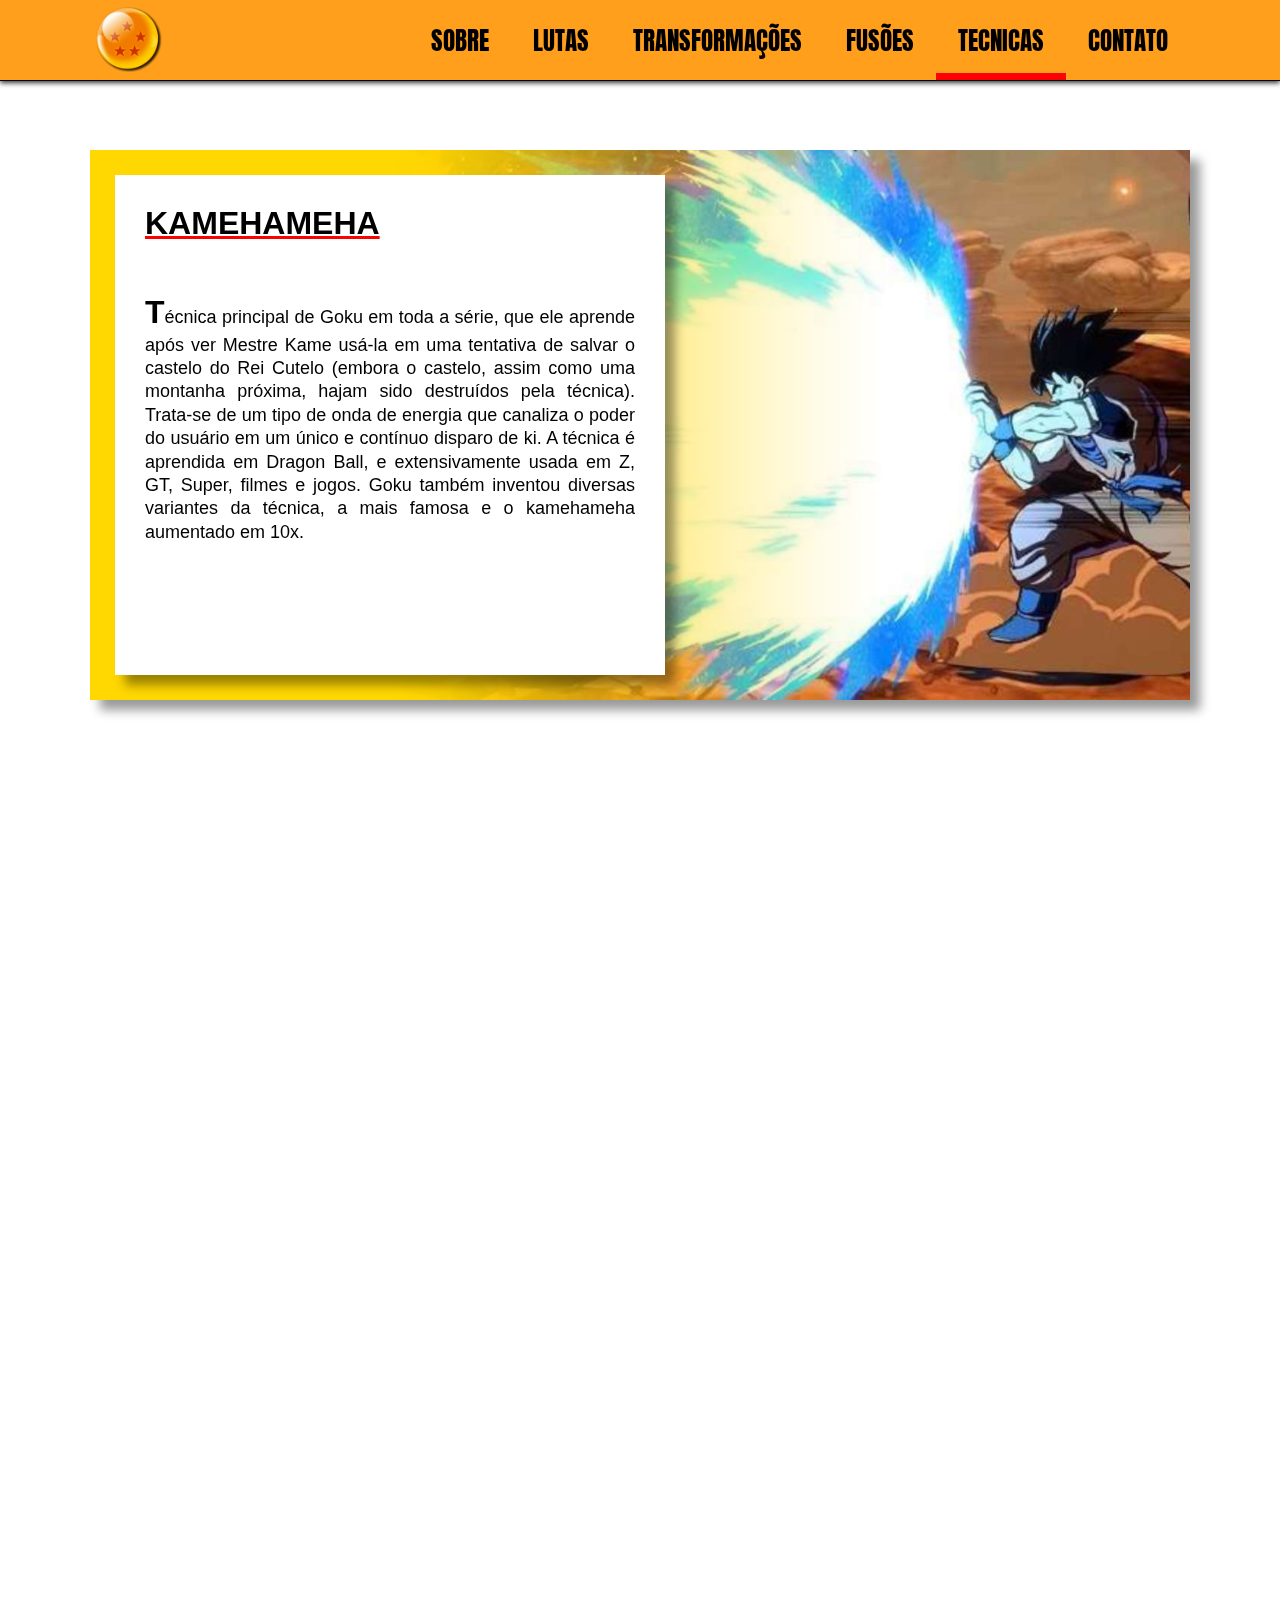
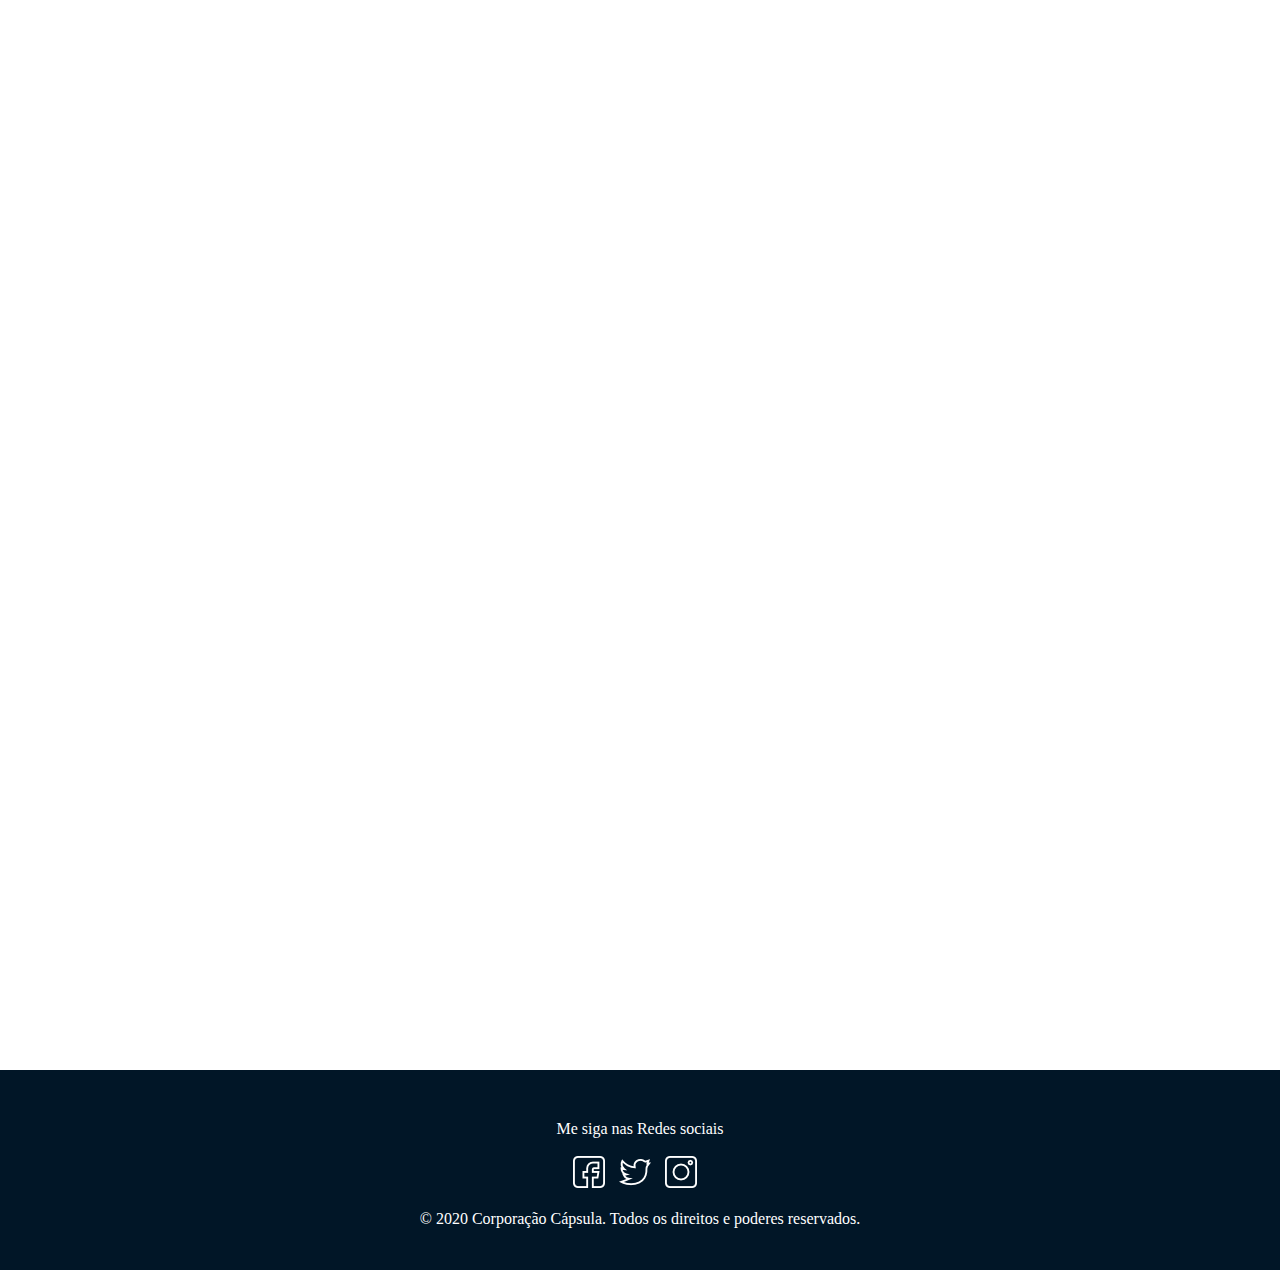
<file: tecnicas.html>
<!DOCTYPE html>
<html>

	<head>
		<link rel="shortcut icon" type="image/x-icon" href="image/esfera2.png"/>
		<meta charset="utf-8">
		<title>Goku</title>
		<link rel="stylesheet" type="text/css" href="css/style.css">
		<link href="css/aos.css" rel="stylesheet">
	</head>

	<body> <!--corpo do site-->

		<header> <!--container superior-->
			<nav> <!--menu superior-->
				<div class="logo" alt="Esfera do Dragão" title="Esfera do Dragão"> <!--logo do menu-->
					<a href="index.html"><img src="image/esfera.png" width="75px"></a> <!--caminho da imagem-->
				</div>

				<ul> <!--lista não ordenada-->
					<li><a href="index.html">sobre</a></li> <!--elementos da lista-->
					<li><a href="lutas1.html">lutas</a></li>
					<li><a href="transformacoes.html">transformações</a></li>
					<li><a href="fusoes.html">fusões</a></li>
					<li>
						<a href="tecnicas.html">tecnicas
							<span class="bordabaixo"></span>
						</a>
					</li>
					<li><a href="contato.html">contato</a></li>
				</ul>
			</nav>
		</header>

		<main> <!--container do corpo-->
			<div class="cxtec" data-aos="fade-right" data-aos-duration="1000" data-aos-once="true" alt="Goku Kamehameka" title="Goku Kamehameka"> <!--div container que segura todos os elementos com as chamadas dos javascripts-->
				<div class="cxmeio1" data-aos="fade-right" data-aos-duration="1800" data-aos-once="true"> <!--caixa branca que segura os elementos de texto-->
					<div class="cxtext1"> <!--elementos de texto-->

						<h1>Kamehameha</h1>
						<p>Técnica principal de Goku em toda a série, que ele aprende após ver Mestre Kame usá-la em uma tentativa de salvar o castelo do Rei Cutelo (embora o castelo, assim como uma montanha próxima, hajam sido destruídos pela técnica). Trata-se de um tipo de onda de energia que canaliza o poder do usuário em um único e contínuo disparo de ki. A técnica é aprendida em Dragon Ball, e extensivamente usada em Z, GT, Super, filmes e jogos. Goku também inventou diversas variantes da técnica, a mais famosa e o kamehameha aumentado em 10x.</p>

					</div>
				</div>	
            </div>
                
			<div class="cxtec1" data-aos="fade-left" data-aos-duration="1000" data-aos-once="true" alt="Goku Kaioken" title="Goku Kaioken"> <!--div container que segura todos os elementos com as chamadas dos javascripts-->
				<div class="cxmeio1" data-aos="fade-left" data-aos-duration="1800" data-aos-once="true"> <!--caixa branca que segura os elementos de texto-->
					<div class="cxtext1"> <!--elementos de texto-->
								
						<h1>Kaioken</h1>
						<p>Após sua primeira morte, Goku viaja ao Planeta do Senhor Kaioh, onde passa por um árduo treinamento na alta gravidade do local. O kaioken é um tipo de power up que aumenta o poder de luta do usuário em vezes exatas (x2, x3 etc.) e pode ser usado durante a execução de técnicas para aumentar seu poder a níveis devastadores. Goku utiliza esta técnica numerosas vezes antes de atingir sua forma super saiyajin.</p>

					</div>
				</div>	
			</div>     
                
			<div class="cxtec2" data-aos="fade-right" data-aos-duration="1000" data-aos-once="true" alt="Goku Genki Dama" title="Goku Genki Dama"> <!--div container que segura todos os elementos com as chamadas dos javascripts-->
				<div class="cxmeio1" data-aos="fade-right" data-aos-duration="1800" data-aos-once="true"> <!--caixa branca que segura os elementos de texto-->
					<div class="cxtext1"> <!--elementos de texto-->
								
						<h1>Genki dama</h1>
						<p>Uma das técnicas mais potencialmente poderosas de toda a série, também ensinada a Goku pelo Senhor Kaioh antes de sua batalha contra Vegeta. Esta técnica se trata de um poderoso disparo de energia esférico capaz de sugar energia dos seres vivos a seu redor e lança-la ao alvo. Uma versão (e primeira utilização fatal) da técnica, aumentada com a energia fornecida pelos habitantes da Terra pulverizou Boo.</p>

					</div>
				</div>	
            </div> 

			<div class="cxtec3" data-aos="fade-left" data-aos-duration="1000" data-aos-once="true" alt="Goku Shukan Ido" title="Goku Shukan Ido"> <!--div container que segura todos os elementos com as chamadas dos javascripts-->
				<div class="cxmeio1" data-aos="fade-left" data-aos-duration="1800" data-aos-once="true"> <!--caixa branca que segura os elementos de texto-->
					<div class="cxtext1"> <!--elementos de texto-->
								
						<h1>Shunkan ido</h1>
						<p>Técnica originária de Yardrat, local onde Goku aterrissou e viveu por um ano após a destruição do planeta Namekusei. Trata-se de uma técnica de movimento que permite ao usuário teleportar-se para qualquer local do qual possa sentir uma fonte de ki.</p>

					</div>
				</div>	
            </div>                

			<script src="js/aos.js"></script>
			<script>AOS.init();</script>

		</main>
		
		<footer> <!-- rodapé -->
			
			<p>Me siga nas Redes sociais</p>
			<br>
			<a href="https://www.facebook.com/GokuOficialDBS" target="blank"><img src="image/social-facebook.png" alt="Link Facebook" title="Rede Social Facebook"></a> <!-- ícone link facebook -->

			<a href="https://twitter.com/goku" target="blank"><img src="image/social-twitter.png" alt="Link Twitter" title="Rede Social Twitter"></a> <!-- ícone link twitter -->

			<a href="https://www.instagram.com/goku" target="blank"><img src="image/social-instagram.png" alt="Link Youtube" title="Rede Social Youtube"></a> <!-- ícone link facebook -->

			<br><br>
			<p>© 2020 Corporação Cápsula. Todos os direitos e poderes reservados.</p> <!-- Frase rodapé baixo -->

		</footer> 
	</body>

</html>
</file>
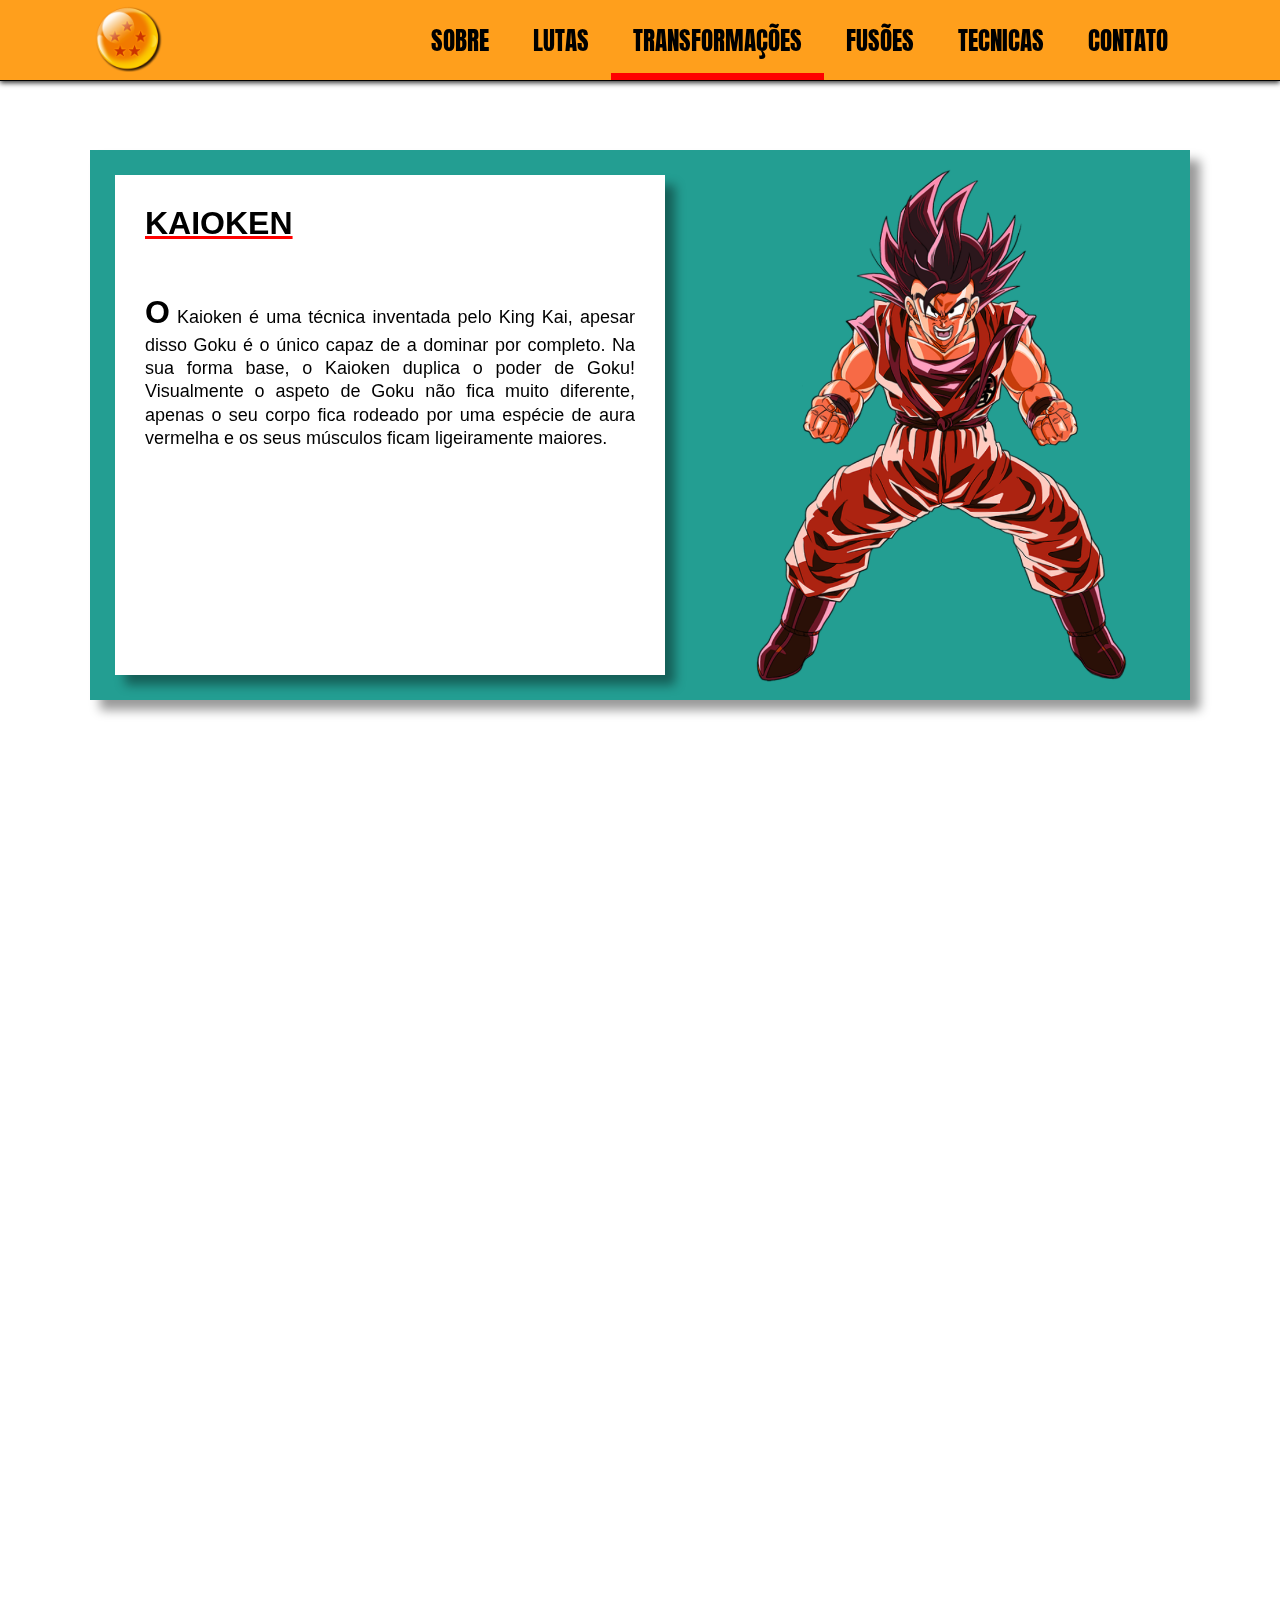
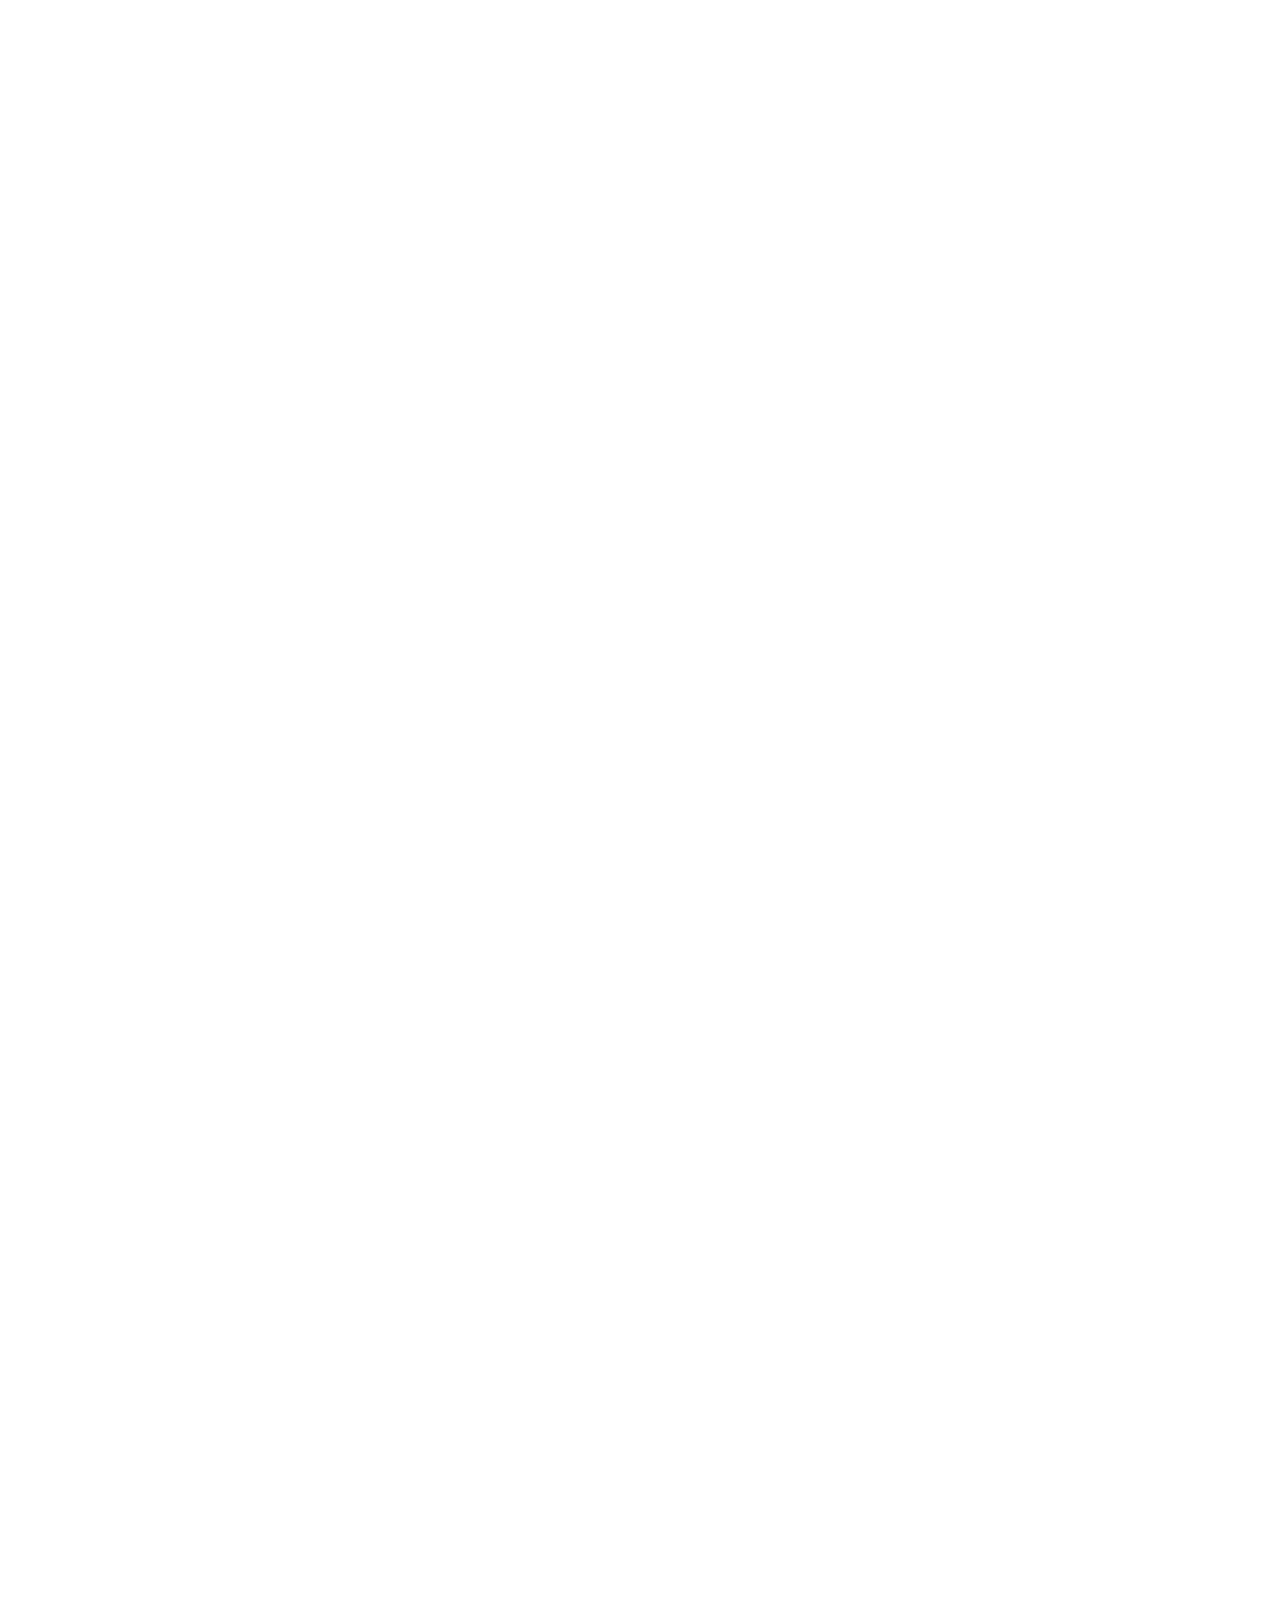
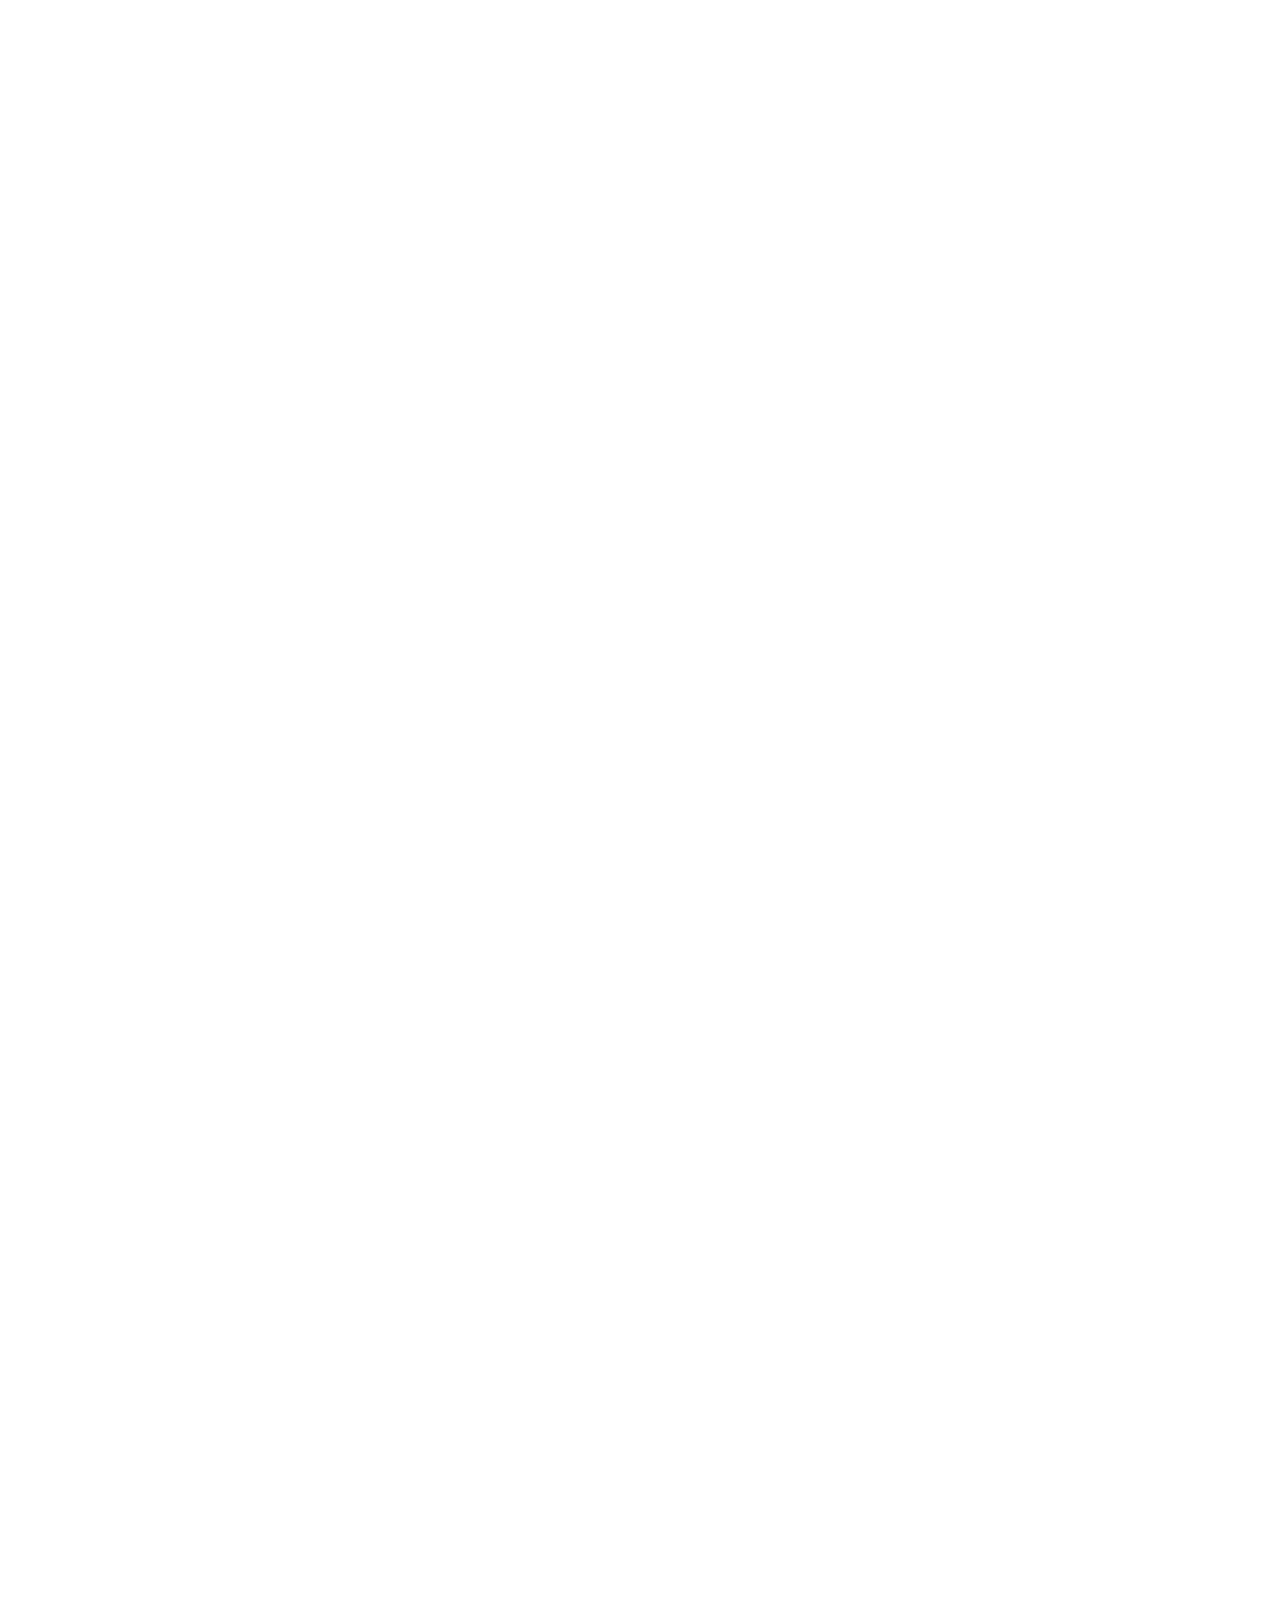
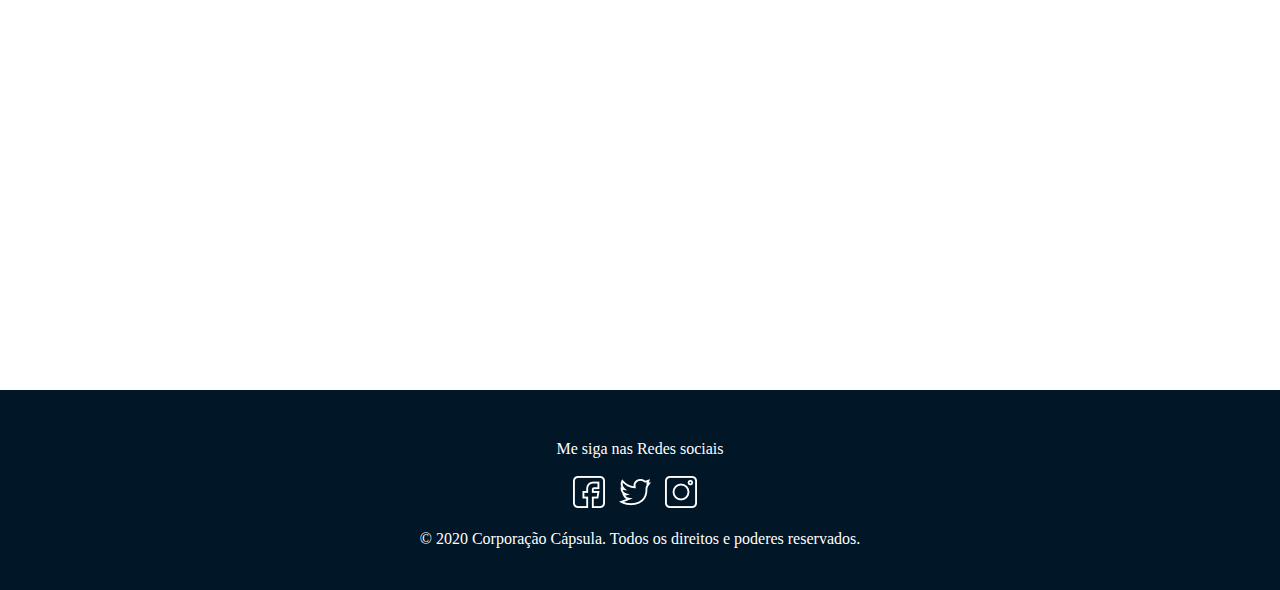
<file: transformacoes.html>
<!DOCTYPE html>
<html>

	<head>

		<link rel="shortcut icon" type="image/x-icon" href="image/esfera2.png"/>
		<meta charset="utf-8">
		<title>Goku</title>
		<link rel="stylesheet" type="text/css" href="css/style.css">
		<link href="css/aos.css" rel="stylesheet">

	</head>

	<body> <!--corpo do site-->
		<header> <!--container superior-->					
			<nav> <!--menu superior-->
				<div class="logo"> <!--logo do menu-->
					
					<a href="index.html"><img src="image/esfera.png" width="75px" alt="Esfera do Dragão" title="Esfera do Dragão"></a> <!--caminho da imagem-->
					
				</div>

				<ul> <!--lista não ordenada-->

					<li><a href="index.html">sobre</a></li> <!--elementos da lista-->
					<li><a href="lutas1.html">lutas</a></li>
					<li>
						<a href="transformacoes.html">Transformações
							
							<span class="bordabaixo"></span>

						</a>
					</li>
					<li><a href="fusoes.html">Fusões</a></li>
					<li><a href="tecnicas.html">Tecnicas</a></li>
					<li><a href="contato.html">Contato</a></li>
					
				</ul>
			</nav>
		</header> 

		<main> <!--container do corpo-->
			<div class="cxtrans" data-aos="fade-right" data-aos-duration="1000" data-aos-once="true"> <!--div container que segura todos os elementos com as chamadas dos javascripts-->
				<div> <!--div que contem imagem-->

					<img class="img-goku-trans" src="image/gokusay.png" alt="Goku Kaioken" title="Goku Kaioken" width="380px"> <!--caminho da imagem-->

				</div>
					
				<div class="cxmeio1" data-aos="fade-right" data-aos-duration="1800" data-aos-once="true"> <!--caixa branca que segura os elementos de texto-->									
					<div class="cxtext1"> <!--elementos de texto-->
								
						<h1>Kaioken</h1>
						<p>O Kaioken é uma técnica inventada pelo King Kai, apesar disso Goku é o único capaz de a dominar por completo. Na sua forma base, o Kaioken duplica o poder de Goku! Visualmente o aspeto de Goku não fica muito diferente, apenas o seu corpo fica rodeado por uma espécie de aura vermelha e os seus músculos ficam ligeiramente maiores.</p>

					</div>
			    </div>					
            </div>
                
			<div class="cxtrans" data-aos="fade-left" data-aos-duration="1000" data-aos-once="true"> <!--div container que segura todos os elementos com as chamadas dos javascripts-->
				<div> <!--div que contem imagem-->
						
					<img class="img-goku-trans2" src="image/img-goku-trans-2.png" alt="Goku Super Saiyajin" title="Goku Super Saiyajin" width="225px"> <!--caminho da imagem-->

				</div>
					
				<div class="cxmeio1" data-aos="fade-left" data-aos-duration="1800" data-aos-once="true"> <!--caixa branca que segura os elementos de texto-->									
					<div class="cxtext1"> <!--elementos de texto-->
								
						<h1>Super Saiyajin</h1>
						<p>A forma Super Saiyajin é uma das mais icônicas de toda a franquia Dragon Ball e foi responsável por mudar a forma como olhamos para os Saiyajins para sempre. Nesta transformação o nível de poder de Goku aumenta imensamente, o seu cabelo fica levantado e muda de cor, para uma espécie de dourado, também os olhos de Goku ficam diferentes, com a sua pupila mudando para a cor azul. Até Goku ser capaz de dominar esta transformação ela não passava de uma lenda, sendo que muitos acreditavam que esta proeza só estava ao alcance do Saiyajin Lendário!</p>

					</div>
				</div>					
			</div>                

			<div class="cxtrans" data-aos="fade-right" data-aos-duration="1000" data-aos-once="true">  <!--div container que segura todos os elementos com as chamadas dos javascripts-->
				<div> <!--div que contem imagem-->
						
					<img class="img-goku-trans3" src="image/img-goku-trans-3.png" alt="Goku Super Saiyajin 2" title="Goku Super Saiyajin 2" width="165px"> <!--caminho da imagem-->

				</div>
					
				<div class="cxmeio1" data-aos="fade-right" data-aos-duration="1800" data-aos-once="true"> <!--caixa branca que segura os elementos de texto-->									
					<div class="cxtext1"> <!--elementos de texto-->
								
						<h1>Super Saiyajin 2</h1>

						<p>Apesar de visualmente ser muito parecida com a transformação Super Saiyajin, esta é uma evolução e com um nível de poder completamente diferente. A força de Goku aumenta drasticamente assim que ele se transforma em Super Saiyajin 2, assim como a sua velocidade, resistência e energia. É certo que Goku é o protagonista, mas normalmente esta transformação é mais associada a Gohan, o primeiro Saiyajin a conseguir atingir esta poderosa forma!</p>

					</div>
				</div>
			</div>            
                
            <div class="cxtrans" data-aos="fade-left" data-aos-duration="1000" data-aos-once="true"> <!--div container que segura todos os elementos com as chamadas dos javascripts-->
				<div> <!--div que contem imagem-->
					
					<img class="img-goku-trans4" src="image/img-goku-trans-4.png" alt="Goku Super Saiyajin 3" title="Goku Super Saiyajin 3" width="250px"> <!--caminho da imagem-->


				</div>
					
				<div class="cxmeio1" data-aos="fade-left" data-aos-duration="1800" data-aos-once="true"> <!--caixa branca que segura os elementos de texto-->									
					<div class="cxtext1"> <!--elementos de texto-->
								
						<h1>Super Saiyajin 3</h1>
						<p>Passados anos e anos a treinar Goku foi capaz de se transformar em Saiyajin 3 durante a Saga Majin Boo. Nesta transformação todo o potencial presente no sangue de um Saiyajin é utilizado, fazendo com que esta seja (teoricamente) a versão perfeita da transformação Super Saiyajin. Na realidade a Super Saiyajin 3 faz com que o poder da transformação base Super Saiyajin seja multiplicado por oito, ou seja algo verdadeiramente impressionante. Apesar de tudo isto a Super Saiyajin 3 deixou de ser uma transformação muito utilizada por Goku, passando para segundo plano.</p>

					</div>
				</div>						
			</div>                 
               
            <div class="cxtrans" data-aos="fade-right" data-aos-duration="1000" data-aos-once="true"> <!--div container que segura todos os elementos com as chamadas dos javascripts-->
				<div> <!--div que contem imagem-->

					<img class="img-goku-trans5" src="image/img-goku-trans-5.png" alt="Goku Super Saiyajin 4" title="Goku Super Saiyajin 4" width="230px"> <!--caminho da imagem-->

				</div>
					
				<div class="cxmeio1" class="cxtrans" data-aos="fade-right" data-aos-duration="1800" data-aos-once="true"> <!--caixa branca que segura os elementos de texto-->									
					<div class="cxtext1"> <!--elementos de texto-->
								
						<h1>Super Saiyajin 4</h1>
						<p>Basicamente esta transformação é diferente de todas as outras. Aqui para conseguir atingir esta forma Goku tem que ter a sua cauda, ter poder suficiente para se transformar em Oozaru Dourado e capacidade para conseguir ganhar consciência nessa forma. Quando Goku ganha controlo sobre si, ele é capaz então de se transformar em Super Saiyajin 4. A nível de aparência esta transformação é uma mistura de Super Saiyajin e Oozaru.</p>

					</div>
				</div>						
            </div>                
               
            <div class="cxtrans" data-aos="fade-left" data-aos-duration="1000" data-aos-once="true"> <!--div container que segura todos os elementos com as chamadas dos javascripts-->
				<div> <!--div que contem imagem-->

					<img class="img-goku-trans6" src="image/img-goku-trans-6.png" alt="Goku Super Saiyajin Deus" title="Goku Super Saiyajin Deus" width="150px"> <!--caminho da imagem-->

				</div>
					
				<div class="cxmeio1" data-aos="fade-left" data-aos-duration="1800" data-aos-once="true"> <!--caixa branca que segura os elementos de texto-->									
					<div class="cxtext1"> <!--elementos de texto-->
								
						<h1>Super Saiyajin Deus</h1>
						<p>Assim que Dragon Ball Super surgir, novas transformações entraram para o cânone da franquia, algo que não acontecia desde a Super Saiyajin 3 que estreou em Dragon Ball Z. A Super Saiyajin Deus é a transformação utilizada por Goku assim que ele consegue aceder a Ki Divino. Esta forma só é alcançada após um ritual junto de outros seis Saiyajins de coração puro, ou então através de um treino junto de uma entidade divina. Quando atinge esta forma Goku é capaz de defrontar seres divinos, como são o caso dos Deuses da Destruição. Mesmo assim a Super Saiyajin Deus não é suficiente para os derrotar.</p>

					</div>
				</div>						
            </div>         
                
            <div class="cxtrans" data-aos="fade-right" data-aos-duration="1000" data-aos-once="true"> <!--div container que segura todos os elementos com as chamadas dos javascripts-->
				<div> <!--div que contem imagem-->
						
					<img class="img-goku-trans7" src="image/img-goku-trans-7.png" alt="Goku Super Saiyajin Azul" title="Goku Super Saiyajin Azul" width="200px"> <!--caminho da imagem-->

				</div>
					
				<div class="cxmeio1" data-aos="fade-right" data-aos-duration="1800" data-aos-once="true"> <!--caixa branca que segura os elementos de texto-->									
					<div class="cxtext1"> <!--elementos de texto-->
								
						<h1>Super Saiyajin Azul</h1>
						<p>Uma vez dominada a Super Saiyajin Deus, Goku pode combinar esta transformação com a forma Super Saiyajin. O resultado dessa mistura? A Super Saiyajin Azul, também conhecida por Super Saiyajin Deus Super Saiyajin. Esta é sem dúvida uma das transformações mais poderosas de Goku e a segunda transformação Super Saiyajin com maior nível de poder (ficando apenas atrás da Super Saiyajin Azul Evolução apenas dominada por Vegeta e da Super Sayajin Lendária de Broly). Atualmente a Super Saiyajin Azul é provavelmente a transformação mais utilizada por Goku, se tornando numa presença habitual tanto no anime como no manga.</p>

					</div>
				</div>						
			</div>                

            <div class="cxtrans" data-aos="fade-left" data-aos-duration="1000" data-aos-once="true"> <!--div container que segura todos os elementos com as chamadas dos javascripts-->
				<div> <!--div que contem imagem-->

					<img class="img-goku-trans8" src="image/gokuinstinto.png" alt="Goku Instinto Superior Dominado" title="Goku Instinto Superior Dominado" width="195px"> <!--caminho da imagem-->
					
				</div>
					
				<div class="cxmeio1" data-aos="fade-left" data-aos-duration="1800" data-aos-once="true"> <!--caixa branca que segura os elementos de texto-->									
					<div class="cxtext1"> <!--elementos de texto-->
								
						<h1>Instinto Superior Dominado</h1>
						<p>Assim que Goku consegue dominar a Instinto Superior o melhor é mesmo sair do seu caminho! Nesta forma, Goku fica praticamente invencível. Para além do seu poder de ataque aumentar em muito os seus reflexos e velocidade aumentam para um nível que nem alguns deuses conseguem acompanhar. Visualmente esta forma é representada através do cabelo cinza de Goku, assim como as suas pupilas que ficam da mesma cor. Também a sua fisionomia muda um pouco, ficando o Saiyajin com os seus músculos um pouco maiores!</p>

					</div>
				</div>						
			</div>	

			<script src="js/aos.js"></script>
			<script>AOS.init();</script>

		</main>

		<footer> <!-- rodapé -->
			
			<p>Me siga nas Redes sociais</p>
			<br>
			<a href="https://www.facebook.com/GokuOficialDBS" target="blank"><img src="image/social-facebook.png" alt="Link Facebook" title="Rede Social Facebook"></a> <!-- ícone link facebook -->

			<a href="https://twitter.com/goku" target="blank"><img src="image/social-twitter.png" alt="Link Twitter" title="Rede Social Twitter"></a> <!-- ícone link twitter -->

			<a href="https://www.instagram.com/goku" target="blank"><img src="image/social-instagram.png" alt="Link Youtube" title="Rede Social Youtube"></a> <!-- ícone link facebook -->

			<br><br>
			<p>© 2020 Corporação Cápsula. Todos os direitos e poderes reservados.</p> <!-- Frase rodapé baixo -->

		</footer> 
	</body>

</html>
</file>
<file: css/style.css>
@import url('https://fonts.googleapis.com/css2?family=Anton&display=swap');

*{
	margin: 0;
	padding: 0;	
			
}

header{  /*caixa que serve de background do menu superior*/
	position: fixed; /* mantem a posição fixa no top*/
	left: 0; /*margem da direita*/	
	top: 0;	 /*margem do top*/
	width: 100%; /* largura da div, 100% ocupa toda pagina independete do tamanho*/
	height: 80px; /* largura*/
	background-color: #ff9f1c; /*Cor de fundo*/
	box-shadow: 0px 2px 5px 0px rgba(0,0,0,0.8); /* efeito da sombra ( deslocamento-x, deslocamento-y, blur, cor) */
	z-index: 1; /* propriedade para ordem de pilha, pilha maior está sempre na frente de um elemento com uma ordem de pilha inferior*/
	border-bottom: 1px solid black /* borda do elemento */		
}

nav{  /*menu de navegação*/
	width: 1100px; 
	height: 80px;
	margin: 0 auto;	/* margin 0 auto, faz o elemento ficar sempre ao centro da div pai */
}

.logo{  /*logo da pagina*/
	padding: 4px;
	float: left; /* faz o elemento ser retirado do fluxo normal, colocando ao lado direito ou esquerdo da div pai*/
}

ul {  /*lista não ordenada*/
	list-style-type: none; /* especifica o tipo de marcador da lista, none retira e deixa somento o texto */
	float: right;
}

li{  /*container da lista*/
	float: left;
}

li a{  /*elementos da lista*/
	display: block; /* especifica o comportamento do elemento, block: alinha um ao lado do outro */
	position: relative; /* relative faz a borda não vazar da box */
	color: black;
	text-align: center; /* alinha o texto ao centro */
	padding: 22px; /* espaçamento interno */
	text-decoration: none; /* retira toda decoração do texto, nesse exemplo a sublinhado */
	text-transform: uppercase; /* deixa o texto em caixa alta */
	font-size: 25px;
	font-family: 'Anton', sans-serif;
}

.bordabaixo{ /* deixa o botão da pagina que está aberta marcado como sublinhado */
	position: absolute; /* faz o posicionamento em relação a div pai, no caso div "a" */
	left: 0;
    right: 0;
	bottom: 1px;
	border-bottom: 7px solid red;
}

li a:hover:before { /* efeito no botão da nav */
  visibility: visible;
  -webkit-transform: scaleX(1);
  transform: scaleX(1);
}

li a:before { /* efeito no botão da nav */
  content: "";
  position: absolute;
  width: 100%;
  height: 7px;
  bottom: 1px;
  left: 0;
  background-color: red;
  visibility: hidden;
  -webkit-transform: scaleX(0);
  transform: scaleX(0);
  -webkit-transition: all 0.3s ease-in-out 0s;
  transition: all 0.3s ease-in-out 0s;
}


/*################################# INDEX #####################*/

main{ /* corpo so site, tirando o header e o footer */
	margin: 150px auto 0 auto; /* topo direita inferior esquerda */
	width: 1100px;
	height: auto;
	font-family: "Roboto", calibri, sans-serif;
}

.img-goku{ /* imagem do goku do index */
	margin: 3px 40px 0px 0px; /* topo direita inferior esquerda */
	float: right; 
}

.img-goku1{ /* imagem do goku do index */
	margin: 30px 35px 0px 0px; /* topo direita inferior esquerda */
	float: right; 
}

.cxhome{ /* caixa grande que serve de background*/
	width: 1100px;
	height: 550px;
	margin-bottom: 80px;
	background-color: #e71d36;
	box-shadow: 10px 10px 10px 0px rgba(0, 0, 0, 0.4);
}

.cxhome2{ /* caixa grande que serve de background*/
	width: 1100px;
	height: 600px;
	margin-bottom: 80px;
	background-color: #e71d36;
	box-shadow: 10px 10px 10px 0px rgba(0, 0, 0, 0.4);
}

.cxmeio1{ /*caixa que segura a div dos elementos de texto*/
	float: left;
	width: 550px;
	height: 400px;
	margin: 25px 0 25px 25px; /* topo direita inferior esquerda */
}

.cxmeio2{ /*caixa que segura a div dos elementos de texto*/
	float: left;
	width: 550px;
	height: auto;
	margin: 25px 0 25px 25px; /* topo direita inferior esquerda */
}

.cxtext2{ /*caixa branca*/
	width: 550px;
	height: 550px;
	background-color: white;
	box-shadow: 10px 10px 10px 0px rgba(0, 0, 0, 0.4);
}

.cxtext2 h1{ /*tilulo*/
	padding: 30px;
	text-transform: uppercase;
	text-decoration: underline red;
}

.cxtext2 p{ /*paragrafo*/
	line-height: 1.3; /* espaçamento entre linhas */
	font-size: 18px;
	text-align: justify; /* faz o texto ficar alinhado em bloco*/
	padding: 20px 30px 30px 30px;
}

.cxtext1{ /*caixa branca*/
	width: 550px;
	height: 500px;
	background-color: white;
	box-shadow: 10px 10px 10px 0px rgba(0, 0, 0, 0.4);
}

.cxtext1 h1{ /*tilulo*/
	padding: 30px;
	text-transform: uppercase;
	text-decoration: underline red;
}

.cxtext1 p{ /*paragrafo*/
	line-height: 1.3; /* espaçamento entre linhas */
	font-size: 18px;
	text-align: justify; /* faz o texto ficar alinhado em bloco*/
	padding: 20px 30px 30px 30px;
}

.cxtext2 p:first-letter { /* faz a primeira letra do paragrafo ficar maior que o restante do texto*/
	font-size: 2rem;
	font-weight: bold;
	color: black;
}

.cxtext1 p:first-letter { /* faz a primeira letra do paragrafo ficar maior que o restante do texto*/
  font-size: 2rem;
  font-weight: bold;
  color: black;
}

/*########################### LUTAS ###########################*/

.cx{ /*caixa que serve de background*/
	width: 1100px;
	height: 700px;
	margin-bottom: 80px;
	background-image: url(../image/gokupicoloback.jpg);
	box-shadow: 10px 10px 10px 0px rgba(0, 0, 0, 0.4);
}

.cx2{ /*caixa que serve de background*/
	width: 1100px;
	height: 700px;
	margin-bottom: 80px;
	background-image: url(../image/gokupicoloraditzback.jpg);
	box-shadow: 10px 10px 10px 0px rgba(0, 0, 0, 0.4);
}

.cx3{ /*caixa que serve de background*/
	width: 1100px;
	height: 700px;
	margin-bottom: 80px;
	background-image: url(../image/gokuvegetaback.jpg);
	box-shadow: 10px 10px 10px 0px rgba(0, 0, 0, 0.4);
}

.cx4{ /*caixa que serve de background*/
	width: 1100px;
	height: 700px;
	margin-bottom: 80px;
	background-image: url(../image/gokufreezaback.jpg);
	box-shadow: 10px 10px 10px 0px rgba(0, 0, 0, 0.4);
}

.cx5{ /*caixa que serve de background*/
	width: 1100px;
	height: 700px;
	margin-bottom: 80px;
	background-image: url(../image/gokubuuback.jpg);
	box-shadow: 10px 10px 10px 0px rgba(0, 0, 0, 0.4);
}

.cx6{ /*caixa que serve de background*/
	width: 1100px;
	height: 700px;
	margin-bottom: 80px;
	background-image: url(../image/gokukefla.jpg);
	box-shadow: 10px 10px 10px 0px rgba(0, 0, 0, 0.4);
}

.cxmeio{ /* caixa que serve para segurar a div de texto e fotos*/
	float: left;
	width: 645px;
	height: 650px;
	margin: 25px 0 25px 25px; /* topo direita inferior esquerda */
}

.cxtext{ /*caixa branca*/	
	width: 635px;
	height: 400px;
	background-color: white;
	box-shadow: 10px 10px 10px 0px rgba(0, 0, 0, 0.4);
}

.cxtext h1{ /*titulo do texto*/
	padding: 30px;
	text-transform: uppercase;
	text-decoration: underline red;
}

.cxtext p{ /*paragrafo da div*/
	line-height: 1.3;
	font-size: 18px;
	text-align: justify;
	padding: 20px 30px 30px 30px;
}

.cxtext p:first-letter {
  font-size: 2rem;
  font-weight: bold;
  color: black;
}

.cximgbox{ /*div que contem as caixas com imagens*/
	display: inline-block;
	width: 200px;
	height: 200px;
	margin: 50px 8px 0 0 ; /* topo direita inferior esquerda */
	background-color: orange;
	overflow: hidden; /* faz com que a imagem nao vaze do tamanho da caixa */
	border: 2px solid black; /* borda de cada caixa*/
	box-shadow: 10px 10px 10px 0px rgba(0, 0, 0, 0.4);
}

/*########################### TRANSFORMAÇOES ####################*/

.cxtrans{ /*caixa que serve de background*/
	width: 1100px;
	height: 550px;
	margin-bottom: 80px;
	background-color: #239e92;
	box-shadow: 10px 10px 10px 0px rgba(0, 0, 0, 0.4);
}

.img-goku-trans{ /*imagem png que flutua a direita*/
	margin: 8px 60px 0px 0px;
	float: right;
}

.img-goku-trans2{ /*imagem png que flutua a direita*/
	float: right;
	margin: 10px 145px;
}

.img-goku-trans3{ /*imagem png que flutua a direita*/
	float: right;
	margin: 15px 165px;
}

.img-goku-trans4{ /*imagem png que flutua a direita*/
	float: right;
	margin: 15px 100px;
}

.img-goku-trans5{ /*imagem png que flutua a direita*/
	float: right;
	margin: 15px 140px;
}

.img-goku-trans6{ /*imagem png que flutua a direita*/
	float: right;
	margin: 15px 180px;
}

.img-goku-trans7{ /*imagem png que flutua a direita*/
	float: right;
	margin: 15px 160px;
}

.img-goku-trans8{ /*imagem png que flutua a direita*/
	float: right;
	margin: 15px 160px;
}

/*########################### FUSÕES ####################*/

.img-goku-fu{ /*imagem png que flutua a direita*/
	float: right;
	margin: 25px 160px;
}

.img-goku-fu2{ /*imagem png que flutua a direita*/
	float: right;
	margin: 25px 10px 0 0  ; /* topo direita inferior esquerda */
}

.img-goku-fu3{ /*imagem png que flutua a direita*/
	float: right;
	margin: 28px;
}

/*########################### TECNICAS ####################*/

.cxtec{  /*caixa que serve de background*/
	width: 1100px;
	height: 550px;
	margin-bottom: 80px;
	background-image: url(../image/tecback1.jpg) ;
	box-shadow: 10px 10px 10px 0px rgba(0, 0, 0, 0.4);
}

.cxtec1{  /*caixa que serve de background*/
	width: 1100px;
	height: 550px;
	margin-bottom: 80px;
	background-image: url(../image/tecback2.jpg); /* usa uma imagem como background, ".." antes do / faz o caminho voltar uma pasta, para depois entrar na /image */
	box-shadow: 10px 10px 10px 0px rgba(0, 0, 0, 0.4);
}

.cxtec2{  /*caixa que serve de background*/
	width: 1100px;
	height: 550px;
	margin-bottom: 80px;
	background-image: url(../image/tecback4.jpg);
	box-shadow: 10px 10px 10px 0px rgba(0, 0, 0, 0.4);
}

.cxtec3{  /*caixa que serve de background*/
	width: 1100px;
	height: 550px;
	margin-bottom: 80px;
	background-image: url(../image/tecback5.jpg) ;
	box-shadow: 10px 10px 10px 0px rgba(0, 0, 0, 0.4);
}

/*########################### CONTATO ####################*/

.contatobox{ /*caixa que serve de background*/
	
	width: 1100px;
	height: 550px;
	margin-bottom: 10px;
	box-shadow: 10px 10px 10px 0px rgba(0, 0, 0, 0.4);
}

.contbox{ /*caixa que serve de background*/
	background-color: #ff9f1c;
	width: 1100px;
	height: 350px;
	margin-bottom: 80px;
	box-shadow: 10px 10px 10px 0px rgba(0, 0, 0, 0.4);
}

.contatobox1{ /*que contem informações*/
	background-color: white;
	float: left;
	padding: 30px;
	margin: 20px;
	width: 450px;
	height: 247px;
	font-size: 18px; /*tamanho da fonte*/
	text-align: justify; /* faz o texto ficar alinhado nas pontas, como uma se tivesse dentro de uma caixa */
	
}

.contatobox1 h1{  /*titulo da div*/
	text-transform: uppercase; /* coloca o texto em caixa alta*/
	text-decoration: underline red;	/* coloca sublinhado no texto e deixa na cor vermelha */
}

#formulario{  /*container do formulario*/
	margin: 20px;
	height: 310px;
	width: 500px;
	float: left;
}

#formulario label{  /*texto*/
	font-size: 18px;
}

#formulario div input{ /*input do nome e email*/
	background-color: #fae5cc;
	border: 1px solid #f2c085; /*adiciona borda */
	width: 500px;
	height: 28px;
	font-size: 15px;
	
}

#formulario div textarea{ /*input do nome e email*/
	background-color: #fae5cc;
	border: 1px solid #f2c085;
	width: 500px;
	height: 135px;
	font-size: 15px;
	resize: none; /* elemento que deixa o usario redimensionar o tamanho da div, none tira essa propriedade */
}

#formulario .BOTAO{ /*div do botão*/
	width: 85px;
	height: 30px;
	font-size: 16px;
	color: #fff;
	margin: 13px 0 15px 20px; /* topo direita inferior esquerda */
	float: right;
}

#ENVIAR{ /*div do botão*/
	background-color: darkgreen;
	border: 1px solid #8bac7f;
	cursor: pointer; /* faz aparecer a mãozinha quando passar em cima */
}

#LIMPAR { /*div do botão*/
	background-color: red;
	border: 1px solid #b89898;
	cursor: pointer; /* faz aparecer a mãozinha quando passar em cima */
}

#formulario1 h1{ 
	padding: 100px 20px 0 0 ; /* topo direita inferior esquerda */
	text-align: center;
}

/*########################### FOOTER ####################*/

footer{ /*rodapé*/
	width: 100%;
	height: 150px;
	background-color: #011627;
	text-align: center; /*alinha o texto ao centro */
	color: white;
	padding-top: 50px;
}

footer a{
	margin-right: 10px
}
</file>
